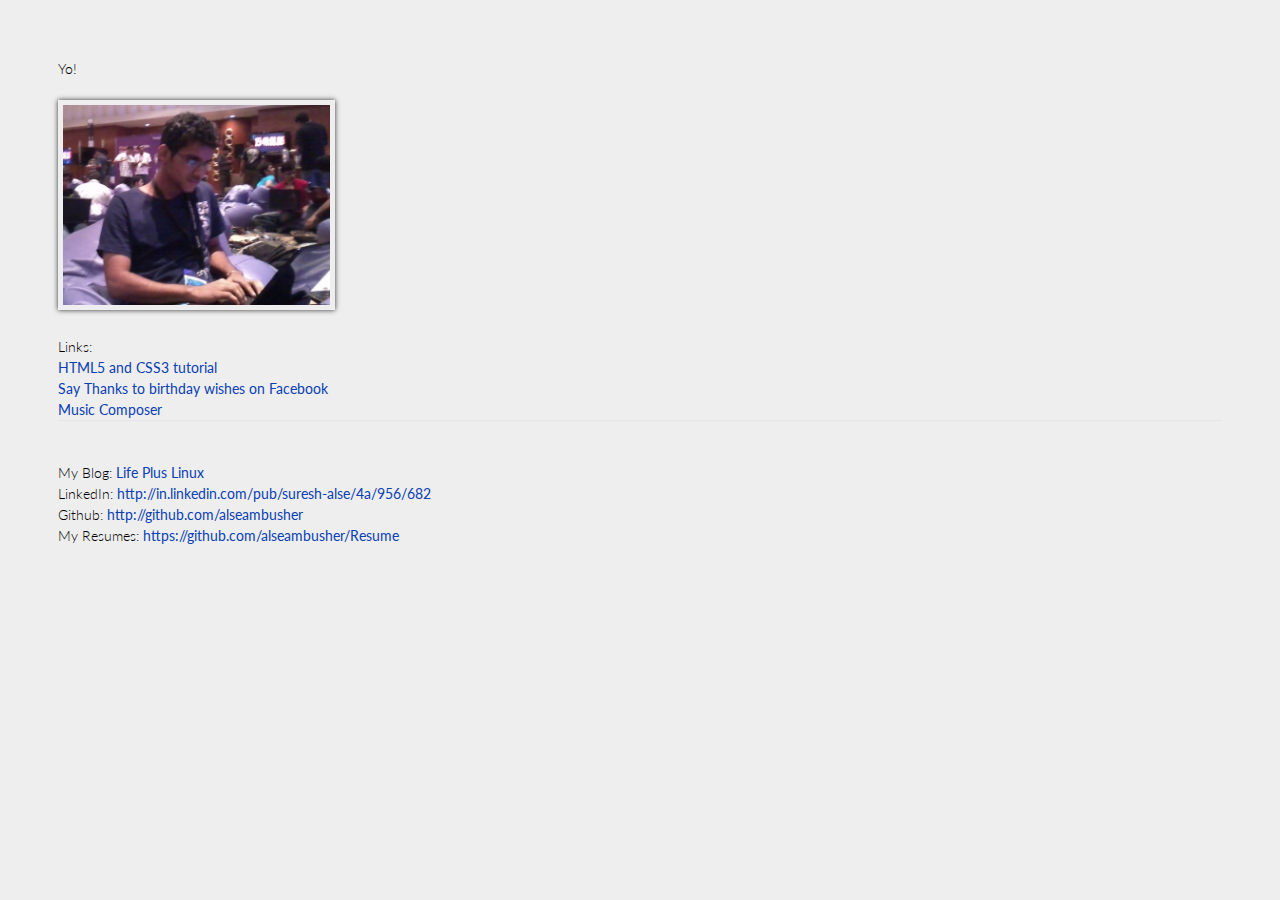
<file: index.htm>
<!doctype html>
<html>
  <head>
    <meta charset="utf-8">
    <meta http-equiv="X-UA-Compatible" content="chrome=1">
    <title>Suresh Alse</title>

    <link rel="stylesheet" href="stylesheets/styles.css">
    <link rel="stylesheet" href="stylesheets/pygment_trac.css">
    <meta name="viewport" content="width=device-width, initial-scale=1, user-scalable=no">
    <!--[if lt IE 9]>
    <script src="//html5shiv.googlecode.com/svn/trunk/html5.js"></script>
    <![endif]-->
  </head>
  <body>

  Yo!<br/><br/>
  <img src="alse.jpg" style="height:200px;width:auto;"/><br/><br/>
  Links:<br />
  <a href="html5-css3-tutorial">HTML5 and CSS3 tutorial</a><br />
  <a href="say-thanks">Say Thanks to birthday wishes on Facebook</a><br />
  <a href="http://suresh-alse.rhcloud.com/composer">Music Composer</a><br /><hr /><br />
  My Blog: <a href="http://lifepluslinux.blogspot.in">Life Plus Linux</a><br />
  LinkedIn: <a href="http://in.linkedin.com/pub/suresh-alse/4a/956/682">http://in.linkedin.com/pub/suresh-alse/4a/956/682</a><br />
  Github: <a href="http://github.com/alseambusher">http://github.com/alseambusher</a><br />
  My Resumes: <a href="https://github.com/alseambusher/Resume">https://github.com/alseambusher/Resume</a><br />
  </body>
</html>
</file>
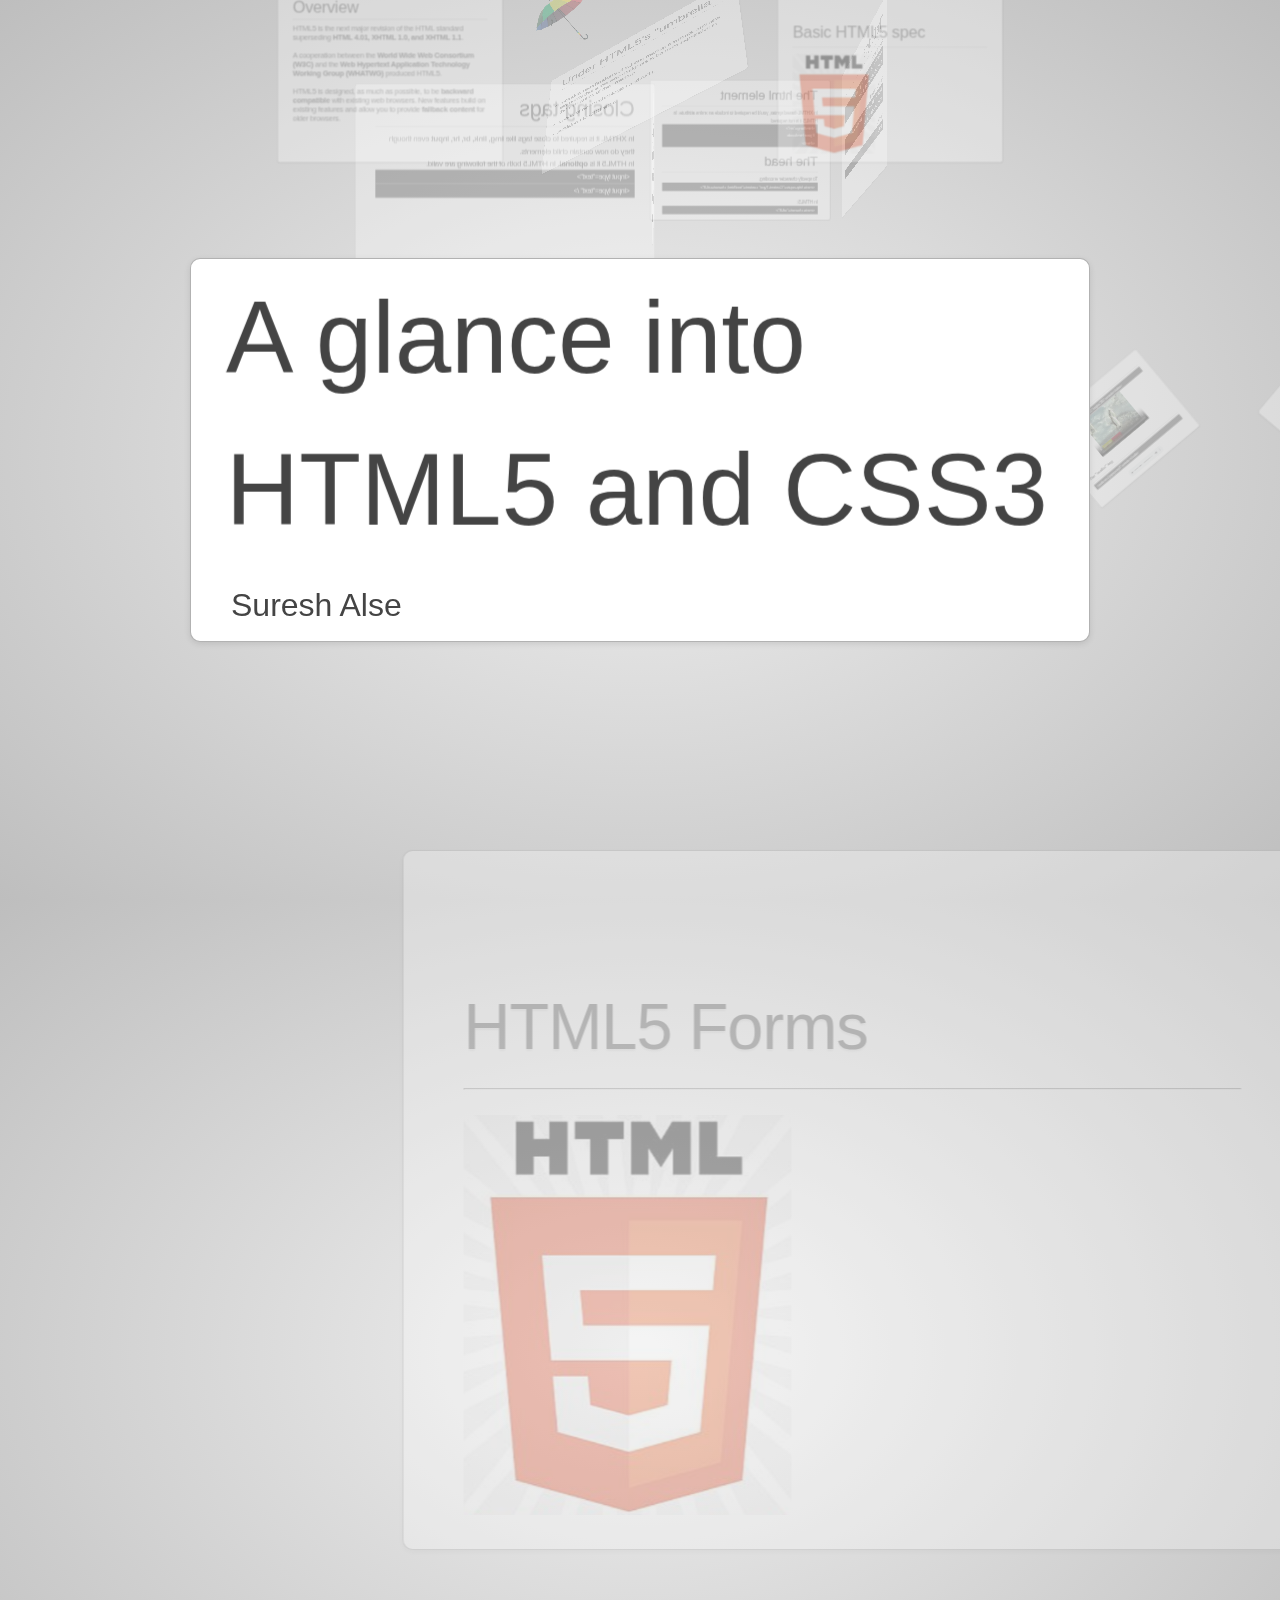
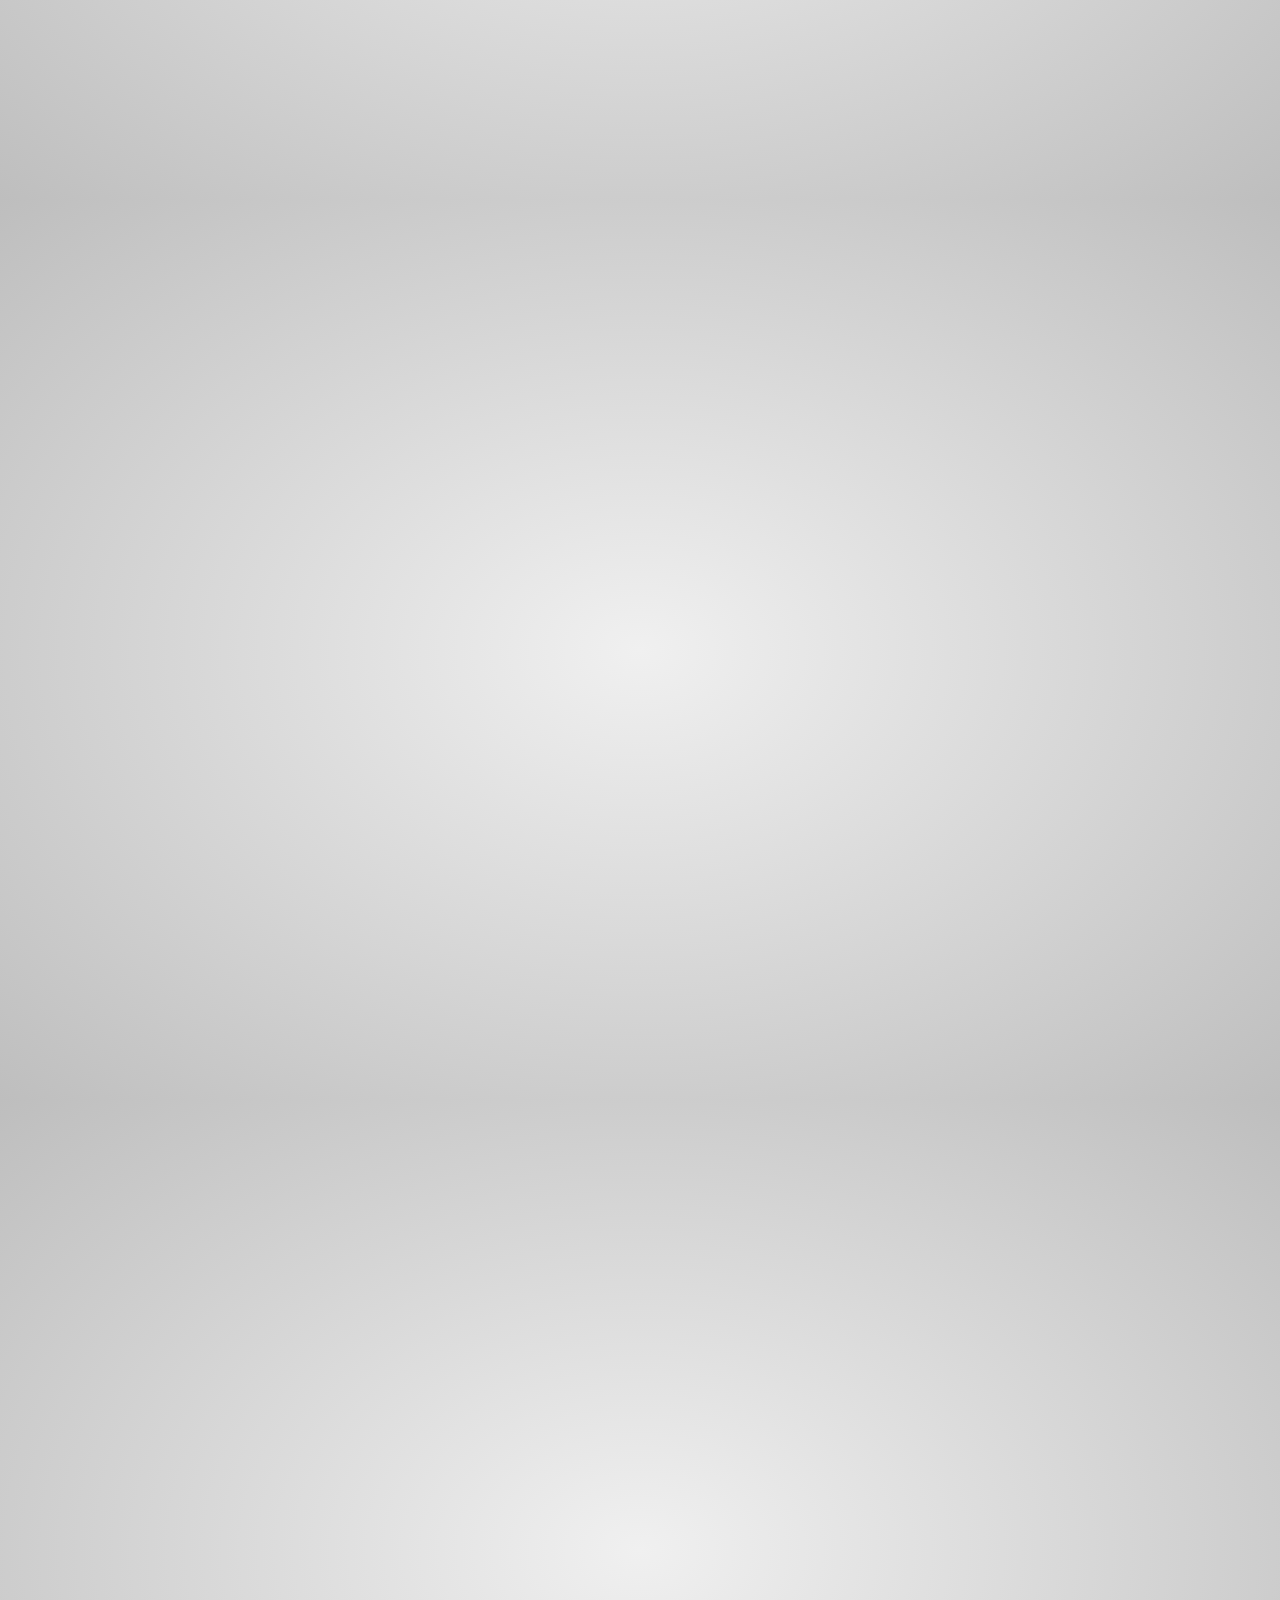
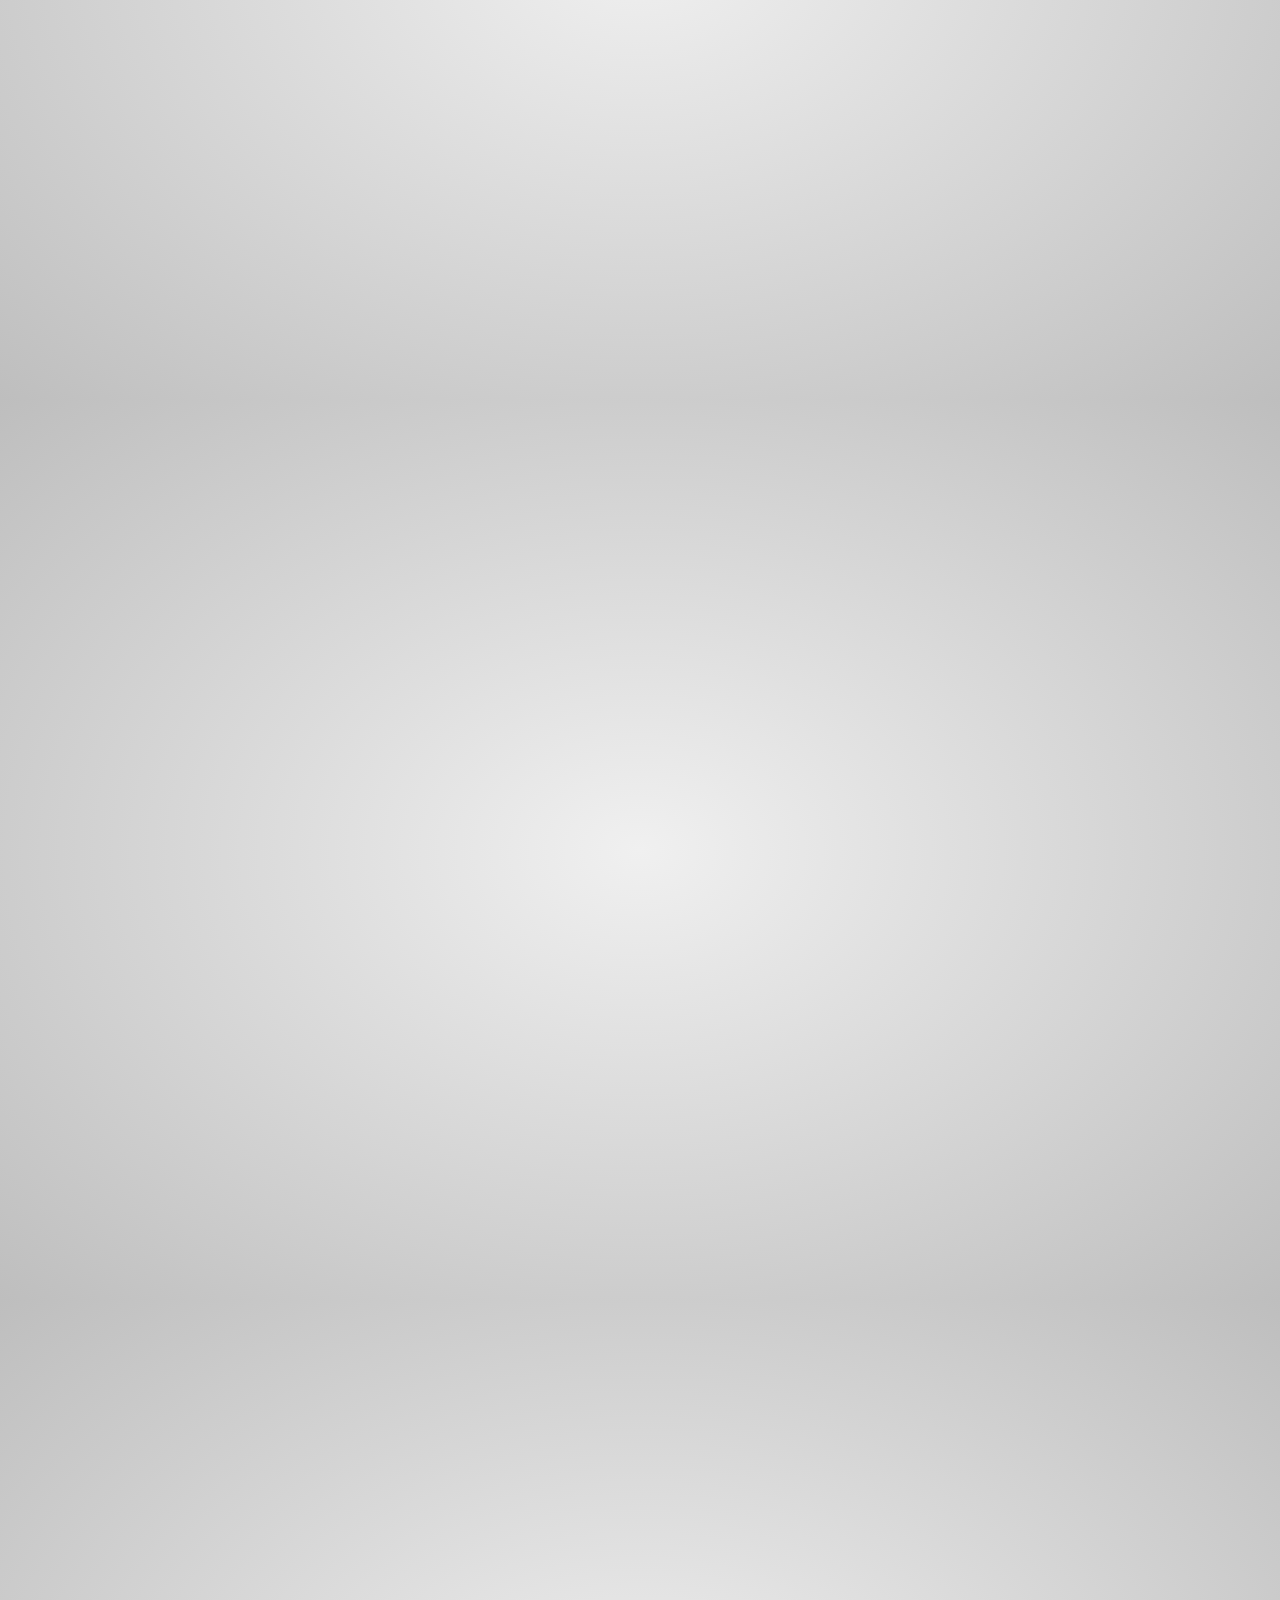
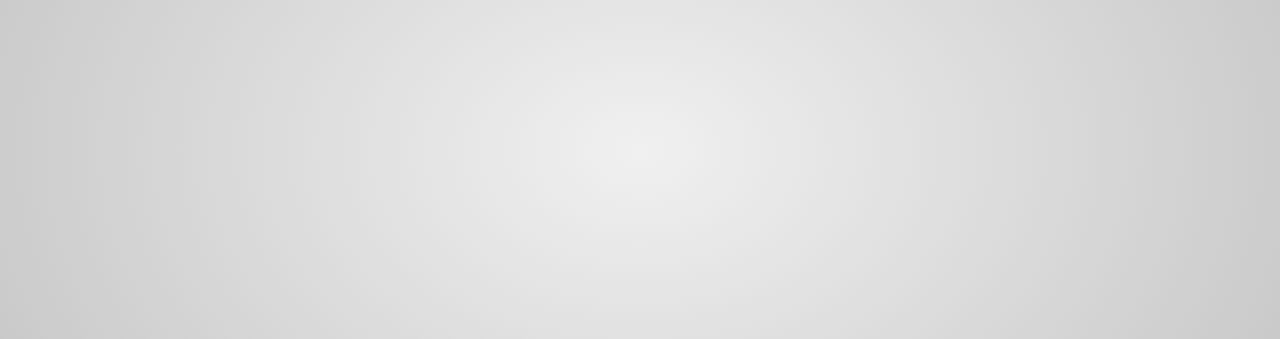
<file: html5-css3-tutorial/index.htm>
<!doctype html>
<html lang="en">
<head>
    <meta charset="utf-8" />
    <meta name="viewport" content="width=1024" />
    <meta name="apple-mobile-web-app-capable" content="yes" />
    <title>A glance into HTML5 and CSS3</title>
    
    <meta name="description" content="" />
    <meta name="author" content="Suresh Alse" />

    <link href="impress.css" rel="stylesheet" />
    
    <link rel="shortcut icon" href="favicon.png" />
    <link rel="apple-touch-icon" href="apple-touch-icon.png" />
</head>
<body class="impress-not-supported">

<div class="fallback-message">
    <p>This presentation cannot be viewed in your browser.</p>
    <p>For the best experience please use the latest <b>Chrome</b>, <b>Safari</b> or <b>Firefox</b> browser.</p>
</div>
<div id="impress">

 
    <div id="title" class="step" data-x="0" data-y="0" data-scale="4">
        <h1>A glance into HTML5 and CSS3</h1>
        <span class="footnote">Suresh Alse</span>
    </div>

    <div class="step slide" data-x="-1000" data-y="-1500">
        <h1>Overview</h1> <hr />
        <p>HTML5 is the next major revision of the HTML standard superseding <b>HTML 4.01, XHTML 1.0, and XHTML 1.1</b>.</p>
        <br />
        <p>A cooperation between the <b>World Wide Web Consortium (W3C)</b> and the <b>Web Hypertext Application Technology Working Group (WHATWG)</b> produced HTML5.</p>
        <br />
        <p>HTML5 is designed, as much as possible, to be <b>backward compatible</b> with existing web browsers. New features build on existing features and allow you to provide <b>fallback content</b> for older browsers.</p>

    </div>

     <div class="step" data-x="-10" data-y="-1700" data-rotate-x="10" data-rotate-y="10">
        <img src="images/umbrella.png" style="height:200px"/>
    </div> 
    <div class="step slide" data-x="0" data-y="-1500" data-rotate-x="40" data-rotate-y="-30">
        <h1>Under HTML5's "umbrella"</h1> <hr /><br /><br />
            <ul>
                <li>Includes <b>redefinitions</b> of existing markup elements, and new elements that allow web designers to be more expressive in the semantics of their markup.<br /><br /></li>
                <li>Loads of new technologies and APIs.<br /><br /></li>
                <li>Additions to CSS spec</li>
              <!--   <video src="video.webm" controls></video> -->
            </ul>
    </div>

    <div class="step slide" data-x="1000" data-y="-1500">
        <q>
            <h1>Basic HTML5 spec</h1><hr />
            <img src="images/html5.png" style="height:400px" />
        </q>
    </div>

    <div class="step slide" data-x="1000" data-y="-1500" data-z="-500" data-rotate-y="90">
        <h1>The Doctype</h1><hr />
        <span>For XHTML1.0 Strict:</span>
        <div class="code">&lt;!DOCTYPE html PUBLIC "-//W3C//DTD XHTML 1.0 Strict//EN" "http://www.w3.org/TR/xhtml1/DTD/xhtml1-strict.dtd"&gt;</div><br />
        <span>For HTML4 Transitional:</span>
        <div class="code">&lt;!DOCTYPE HTML PUBLIC "-//W3C//DTD HTML 4.01 Transitional//EN" "http://www.w3.org/TR/html4/loose.dtd"&gt;</div><br />
        <span>For HTML5</span>
        <div class="code">&lt;!doctype html&gt;</div>
    </div>

    <div class="step slide" data-x="500" data-y="-1500" data-z="-1000" data-rotate-y="180">
        <h1>The html element</h1><hr />
        <span>In XHTML-based syntax, you’d be required to include an xmlns attribute. In HTML5 it is not required</span>
        <div class="code">
            &lt;html lang="en"&gt;<br />
            // your html code<br />
            &lt;/html&gt;
        </div><br />
        <h1>The head</h1><hr />
        <span>To specify character encoding.</span>
        <div class="code">&lt;meta http-equiv="Content-Type" content="text/html; charset=utf-8"&gt;</div><br />
        <span>In HTML5:</span>
        <div class="code">&lt;meta charset="utf-8"&gt;</div>
    </div>

    <div class="step slide" data-x="70" data-y="-1500" data-z="-1500" data-rotate-y="90">
        <h1>The script and link tags</h1><hr />
        <span>In XHTML:</span>
        <div class="code">&lt;script type="text/javascript" src="script.js"&gt; &lt;/script&gt;</div><br />
        <span>In HTML5</span>
        <div class="code">&lt;script src="script.js"&gt; &lt;/script&gt;</div><br />

        <span>In XHTML:</span>
        <div class="code">&lt;link href="impress.css" type="text/css" rel="stylesheet" /&gt;</div><br />
        <span>In HTML5:</span>
        <div class="code">&lt;link href="impress.css" rel="stylesheet" /&gt;</div>
    </div>

    <div class="step slide" data-x="-810" data-y="-1500" data-z="-2000" data-rotate-y="180" data-scale="2">
        <h1>Closing tags</h1><hr />
        <span>In XHTML it is required to close tags like <b>img, link, br, hr, input</b> even though they do now contain child elements. <br />In HTML5 it is <b>optional</b>. In HTML5 both of the following are valid.</span><br />
        <div class="code">&lt;input type="text"&gt;</div>
        <div class="code">&lt;input type="text" /&gt;</div>
    </div>


    <!-- FORMS -->
    <div class="step slide" data-x="850" data-y="3000" data-scale="4">
        <q>
            <h1>HTML5 Forms</h1><hr />
            <img src="images/html5.png" style="height:400px" />
        </q>
    </div>

    <div class="step slide" data-x="4850" data-y="3700" data-rotate="20" data-scale="4">
            <h1>Overview</h1><hr />
            <ul>
                <li>HTML5 web forms have introduced new form elements, input types, attributes, and other features like form validation.</li>
                <li>By eliminating the use of javascript, HTML5 not only makes marking up forms easier on the developer, it’s also better for the user. With client-side validation being handled natively by the browser, there will be greater <b>consistency</b> across different sites, and many pages will load <b>faster</b> without all that redundant JavaScript.</li>

            </ul>
    </div>
    <div class="step slide" data-x="8400" data-y="5750" data-rotate="40" data-scale="4">
        <b>The "placeholder" Attribute</b><hr />
        <span>It allows a short <b>hint</b> to be displayed inside the form element</span><br />
        <div class="code">&lt;input type="text" placeholder="Enter here" &gt;</div>
        <input type="text" placeholder="Enter here">

        <br>

        <b>The "readonly" Attribute</b><hr />
        <div class="code">&lt;input type="text" value="readonly" readonly &gt;</div>
        <input type="text" value="readonly" readonly>

        <br>

        <b>The "multiple" Attribute</b><hr />
        <span>If present, indicates that multiple values can be entered in a form control. Unlike in older HTML, In HTML5, it can be added to email and file input as well</span>
        <div class="code">&lt;input type="file" multiple &gt;</div>
        <input type="file" multiple>
        <input type="file">
    </div>

    <div class="step slide" data-x="11000" data-y="8880" data-rotate="60" data-scale="4">
        <b>The "required" and "pattern" Attributes</b><hr />
        <span>The Boolean "required" attribute tells the browser to only submit the form if the field in question is filled out correctly.</span><br />
        <div class="code">&lt;input type="text" required&gt;</div>
        <form method="post">
           <input type="text" required>
        </form><br />
        <span>With the help of "pattern" attribute it is possible to set some rules on the input. Here is an example which takes in inputs with more than 6 characters. <i>\S refers to “any nonwhitespace character,” and {6,} means “at least six times.”</i> </span><br /><br />
        <div class="code">&lt;input type="text" required pattern="\S{6,}"&gt;</div>
        <form method="post">
            <input type="text" required pattern="\S{6,}" />
        </form><br />
    </div>

    <div class="step slide" data-x="12400" data-y="12700" data-rotate="80" data-scale="4">
        <b>New Form Input Types</b><hr />
        <ul class="small">
            <li><b>search</b>: Not any different from a normal textbox apart from the styling.<br>
                <input style="height:25px;" type="search" /></li>
            <li><b>email</b>: Has builtin validation when "required" attribute is used.
                <form method="post">
                    <input type="email" required>
                </form>
            </li>
            <li><b>url</b>: Similar to email and has builtin validation.</li>
            <li><b>tel</b>: Telephone number. Unlike the url and email types, the tel type doesn’t enforce a particular syntax or pattern.</li>
            <li><b>number</b>: This is a “spinner” box, where you can either enter a number or click on the up or down arrows to select a number.<br />
                <input type="number">
            </li>
            <li><b>range</b>: displays a slider control.
                <div class="code">&lt;input type="range" min="1" max="10"&gt;</div>
                <input type="range" min="1" max="10">
        </ul>
    </div>
    <div class="step slide" data-x="12400" data-y="16740" data-rotate="100" data-scale="4">
        <b>New Form Input Types</b><hr />
        <ul class="small">
            <li><b>color</b>: provides the user with a color picker.
                <div class="code">&lt;input type="color" value="#eeeeee"&gt;</div>
                <input type="color" value="#eeeeee">
            </li>
            <li><b>date</b>: Provides the user with a calendar.
                <div class="code">&lt;input type="date" min="1990-03-17" max="2014-05-17" value="1992-05-22"&gt;</div>
                <input type="date" min="1990-03-17" max="2014-05-17" value="1992-05-22">
            </li>
        </ul>
    </div>

    <!-- new tags -->
    <div class="step slide" data-x="6700" data-y="-300" data-scale="6">
         <q>
            <h1>New Tags</h1><hr />
            <img src="images/html5.png" style="height:400px" />
        </q>
    </div>

    <div class="step slide" data-x="6700" data-y="-300" data-z="-5000" data-rotate="40" data-scale="2">
            <b>Video and Audio</b><hr />
            <ul class="small">
                <li>By far the most popular way to embed video and audio on web pages is by means of Adobe’s Flash Player plugin. The <b>Flash Player plugin</b> was originally developed by Macromedia and is now maintained by Adobe as a result of their 2005 buy-out of the company. </li>
                <li>Before HTML5, there was no standard way to embed video into web pages. A plugin like Adobe’s Flash Player is controlled solely by Adobe, and is not open to community development.</li>
                <li>With HTML5, there’s no need for the user to <b>download third-party software</b> to view your content, and the video or audio player is easily accessible via scripting.</li>

            </ul>
            <span></span>
        </q>
    </div>
    <div class="step slide" data-x="6700" data-y="-300" data-z="-10000" data-rotate="-40" data-scale="2">
        <b>The "video" tag</b><hr />
        <div class="code">&lt;video src="video.webm" width="475" height="280" controls&gt;&lt;/video&gt;</div>
        <center><video src="video.webm" width="425" height="280" controls></video></center><br>
        <b>The "audio" tag</b><hr />
        <div class="code">&lt;audio src="popeye.mp3" controls&gt;&lt;/audio&gt;</div><br>
        <center><audio src="popeye.mp3" controls></audio></center>
    </div>

    <div class="step slide" data-x="6700" data-y="-300" data-z="-15000" data-rotate="40" data-scale="2">
        <b>The figure and figcaption Elements</b><hr />
        <div class="code"> &lt;figure&gt;<br>
            &lt;img src="umbrella.png"&gt;<br>
            &lt;figcaption&gt;A Beautiful umbrella&lt;/figcaption&gt;<br>
            &lt;/figure&gt;
        </div><br>
        <figure style="text-align:center">
            <img src="images/umbrella.png" style="width:200px">
            <figcaption style="font-size:0.5em">A Beautiful umbrella</figcaption>
        </figure><br>
        <b>"mark" tag</b><hr />
            <span>&lt;mark&gt; is used to <mark>highlight</mark> text.</span>
    </div>
    <div class="step slide" data-x="6700" data-y="-300" data-z="-20000" data-rotate="-40" data-scale="2">
        <h1>What else?</h1><hr>
        <ul>
            <li>Custom attributes and tags</li>
            <li>Geolocation</li>
            <li>Offline Web Apps using App cache</li>
            <li>Web SQL and IndexedDB</li>
            <li>Web workers: Running large scripts in the background</li>
            <li>Web Sockets</li>
        </ul>
    </div>
    <div class="step slide" data-x="8000" data-y="-1500" data-rotate-y="40">
        <q>
            <h1 style="font-size:5em;">CSS3</h1><br><hr>
        </q>
    </div>

    <div class="step slide" data-x="9000" data-y="-1500" data-rotate-y="40">
        <b>"border-radius" property</b><hr/>
        <span>It is possible to make the borders round in CSS3</span>

        <div style="width:500px;padding:10px;border-radius:25px;background:#eee;">
            -moz-border-radius: 25px;<br>
            border-radius: 25px;
        </div><br>

        <div style="width:350px;height:150px;padding:20px;border-radius:50%;background:blue;color:#fff;padding-top:200px">
            -moz-border-radius: 50%;<br>
            border-radius: 50%;
        </div>
    </div>

    <div class="step slide" data-x="10000" data-y="-1500" data-rotate-y="40">
        <b>Drop Shadow and text shadow</b><hr>
        <span>This property can be used to give shadows to objects.</span>
        <div class="code">box-shadow: [horizontal-offset] [vertical-offset] [blur-distance] [spread-distance] [color];</div><br>

        <div style="box-shadow: 2px 5px 0 0 #333;width:200px;height:100px;background:#eee;padding:5px;display:inline">
            <span> 2px 5px 0px 0px</span>
        </div><br><br>
        <div style="box-shadow: 2px 5px 5px 0 #333;width:200px;height:100px;background:#eee;padding:5px;display:inline">
            <span> 2px 5px 5px 0px</span>
        </div><br><br>
        <div style="box-shadow: 2px 5px 5px 3px #333;width:200px;height:100px;background:#eee;padding:5px;display:inline">
            <span> 2px 5px 5px 3px</span>
        </div><br><br>

        <div class="code">text-shadow: [horizontal-offset] [vertical-offset] [blur-distance] [color];</div><br>
        <div style="text-shadow:3px 3px 1px #eee;"> 3px 3px 1px</div>
    </div>

    <div class="step slide" data-x="11000" data-y="-1500" data-rotate-y="40">
        <b>Linear Gradient</b><hr>
        <span>Linear gradients are those where colors transition across a straight line: from top to bottom, left to right, or along any arbitrary axis.</span>
        <div class="code">
            background-image: linear-gradient( ... );
        </div><br>
        <span>Inside those parentheses, you specify the direction of the gradient, and then provide some color stops.</span>
        For example:
        <div class="code">background-image: linear-gradient(270deg, #FFF 0%, #000 100%);</div><br>
        <span>The following have gradient with axes 0deg, 90deg, 180deg, 270deg respectively.</span><br>
        <div style="height:200px;width:150px;background-image: linear-gradient(0deg, #FFF 0%, #000 100%);display:inline-block"></div>
        <div style="height:200px;width:150px;background-image: linear-gradient(90deg, #FFF 0%, #000 100%);display:inline-block"></div>
        <div style="height:200px;width:150px;background-image: linear-gradient(180deg, #FFF 0%, #000 100%);display:inline-block"></div>
        <div style="height:200px;width:150px;background-image: linear-gradient(270deg, #FFF 0%, #000 100%);display:inline-block"></div>
    </div>

    <div class="step slide" data-x="12000" data-y="-1500" data-rotate-y="40">
        <b>Radial Gradient</b><hr>
        <div class="code">
            background-image: radial-gradient(center, #FFF, #000);<br>
            background-image: radial-gradient(30px 30px, #FFF, #000);<br>
        </div><br>
        <center>
            <div style="height:200px;width:200px;background-image: -webkit-radial-gradient(center, #FFF, #000);display:inline-block"></div>
            <div style="height:200px;width:200px;background-image: -webkit-radial-gradient(30px 30px, #FFF, #000);display:inline-block"></div>
        </center>
    </div>

    <div class="step slide" data-x="13000" data-y="-1500" data-rotate-y="40">
        <b>Translation</b><br>
        <span>Translation functions allow you to move elements left, right, up, or down</span>
        <div class="code">
            -webkit-transform: translate(45px,-45px);<br>
            -moz-transform: translate(45px,-45px);<br>
            -ms-transform: translate(45px,-45px);<br>
            -o-transform: translate(45px,-45px);<br>
            transform: translate(45px,-45px);
        </div><br>
        <div class="translator">Hover here</div><br>

        <b>Scale</b><hr>
        <span>The scale(x,y) function scales an element by the defined factors horizontally and vertically, respectively.</span>
        <div class="code">transform: scale(1.5,0.25);</div>    
        <div class="scaler">Hover here</div>
    </div>
    <div class="step slide" data-x="14000" data-y="-1500" data-rotate-y="40">
        <b>Rotation</b><hr>
        <span>The rotate() function rotates an element around the point of origin (as with scale,
by default this is the element’s center) <b>clockwise</b>, by a specified angle value.</span>
        <div class="code">transform: rotate(10deg)</div><br>
        <b>Combining transformations</b><hr>
        <span>It is possible to combine transformations by listing them after the other</span>
        <div class="code">transform: rotate(10deg) translateX(100px) scale(1.5);</div>
        <div class="combine">Hover here</div>
    </div>

    <div class="step slide" data-x="15000" data-y="-1500" data-rotate-y="40">
        <b>Skew</b><hr>
        <span>The skew(x,y) function specifies a skew along the X and Y axes.</span>
        <div class="code">transform: skew(15deg, 4deg);</div><br>
        <div class="skew">Skewed Text</div><br>
        <b>transition-duration</b><hr>
        <span>The transition-duration property sets how long the transition will take. You can specify this either in seconds (s) or milliseconds (ms). </span>
        <div class="code">transition-duration: 0.2s;</div><br>
        <b>transition-delay</b><hr>
        <span>It introduces a delay before the animation begins. Normally, a transition begins immediately, so the default is 0.</span>
        <div class="code">transition-delay: 250ms;</div>
    </div>

    <div class="step slide" data-x="16000" data-y="-1500" data-rotate-y="40">
        <b>What else?</b><hr>
        <ul>
            <li>Relational Selectors</li>
            <li>Structural pseudo classes</li>
            <li>Embedding Web fonts</li>
            <li>Keyframes</li>
            <li>Canvas, SVG</li>
            <li>Drag and Drop</li>
        </ul>
    </div>
    <div class="step slide" data-x="17000" data-y="-1500" data-rotate-y="-40">
        <h1>Thank You</h1><br>
        <span>http://alseambusher.github.com/html5-css3-tutorial/</span>
    </div>
    <div id="overview" class="step" data-x="3000" data-y="1500" data-scale="10">
    </div>

</div>

<div class="hint">
    <p>Use a spacebar or arrow keys to navigate</p>
</div>
<script>
if ("ontouchstart" in document.documentElement) { 
    document.querySelector(".hint").innerHTML = "<p>Tap on the left or right to navigate</p>";
}
</script>

<script src="impress.js"></script>
<script>impress().init();</script>

</body>
</html>
</file>
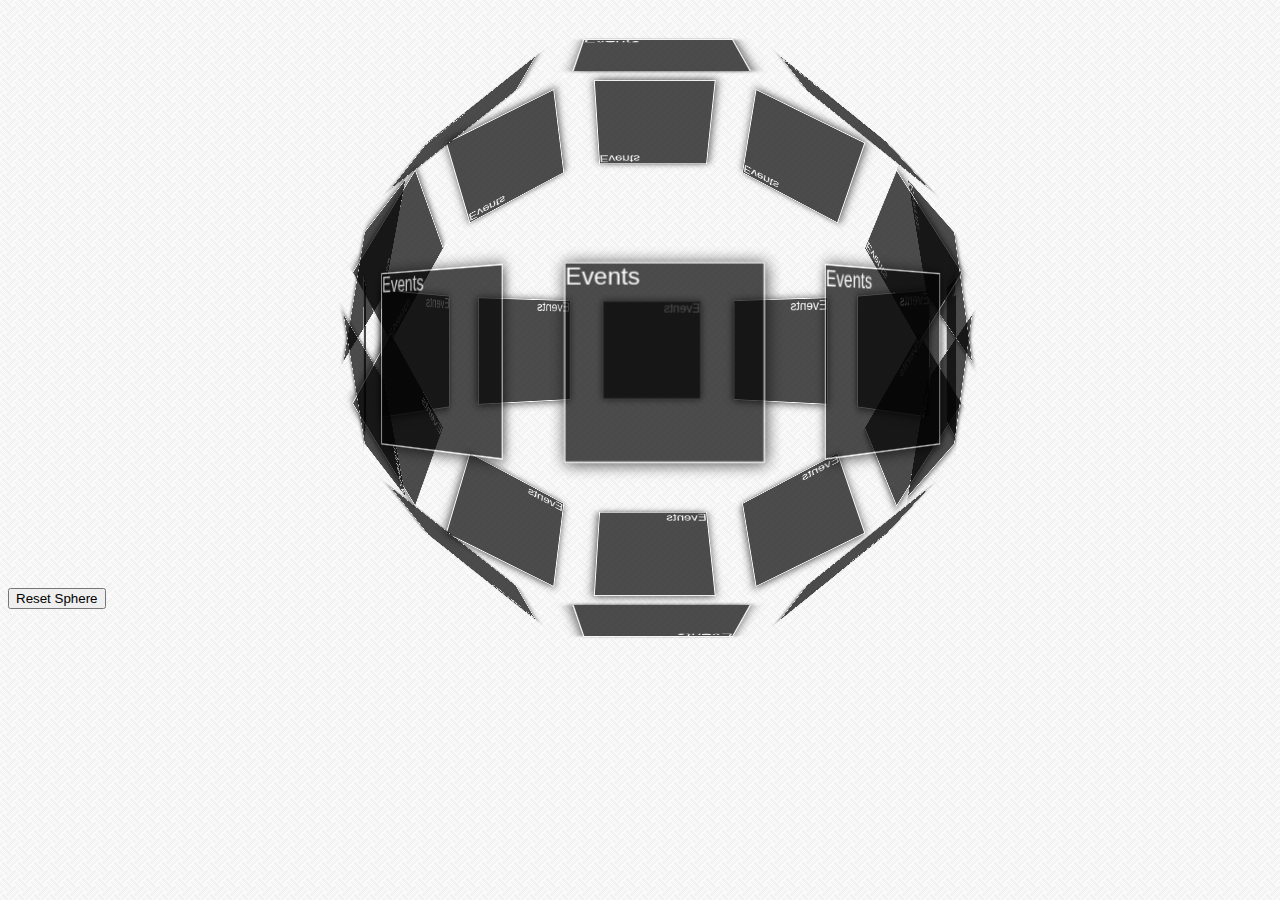
<file: test/index.htm>
<!doctype html>
<html>
<head>
<title>Sphere test</title>
<script src="jquery.min.js"></script>
<script src="sphere.js"></script>
<link rel="stylesheet" href="sphere.css" />
<style>
body{
	font-family:Ubuntu,arial;
	padding-top:80px;
	background:#eee;
	background: url(straws.png) repeat;
}
</style>
</head>
<body>
<div id="sphere" class="square">
	<div class="container">
	</div>
</div>
<button id="reset_button">Reset Sphere</button>
</body>
</html>
</file>
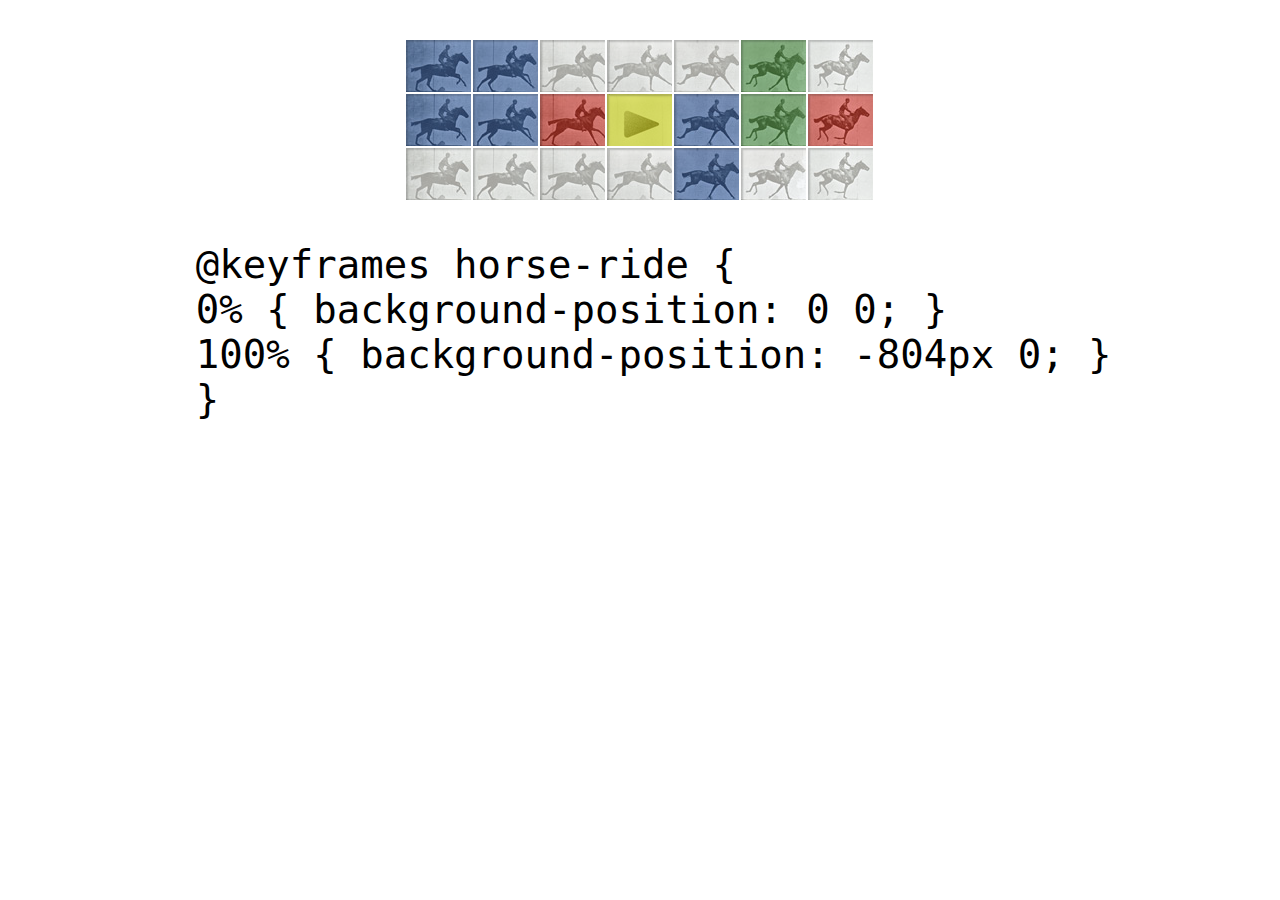
<file: html5-css3-tutorial/temp.htm>
<!doctype html>
<html lang="en">
<head>
<link rel="stylesheet" type="text/css" href="horse.css">
</head>
<body>
	<div class="doodle">
	
	<input type="checkbox" id="play" name="play"/>
	<label for="play">
		<img src="images/play.jpg" alt="Play" />
	</label>
	
	<div class="animate">
		
		<div class="g"></div>
		<div class="g"></div>
		<div></div>
		<div></div>
		<div></div>
		<div class="l"></div>
		<div></div>
		
		<div class="g"></div>
		<div class="g"></div>
		<div class="o"></div>
		<div class="o play"></div>
		<div class="g"></div>
		<div class="l"></div>
		<div class="e"></div>
		
		<div></div>
		<div></div>
		<div></div>
		<div></div>
		<div class="g"></div>
		<div></div>
		<div></div>
		
	</div>
	
</div>
<pre style="font-size:3em;">
	@keyframes horse-ride {
	0% { background-position: 0 0; }
	100% { background-position: -804px 0; }
	}
</pre>
</body>
</html>
</file>
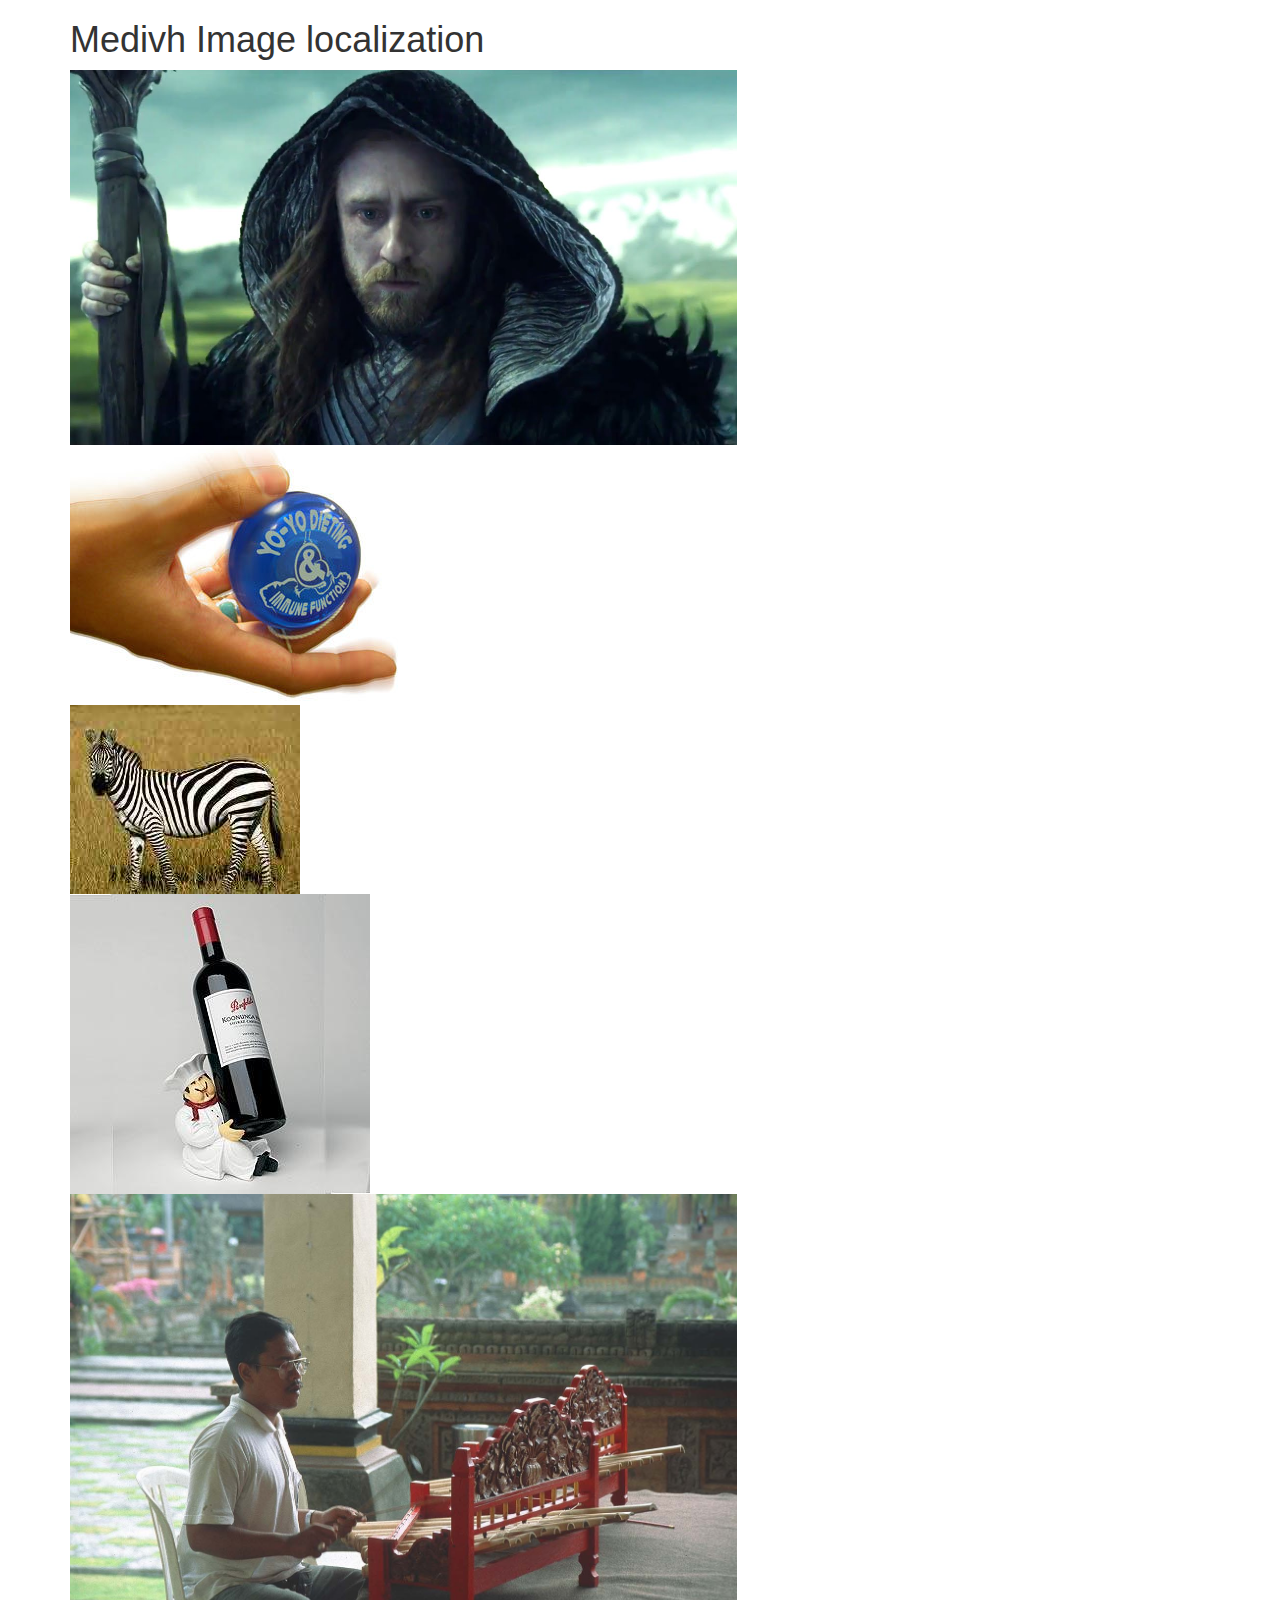
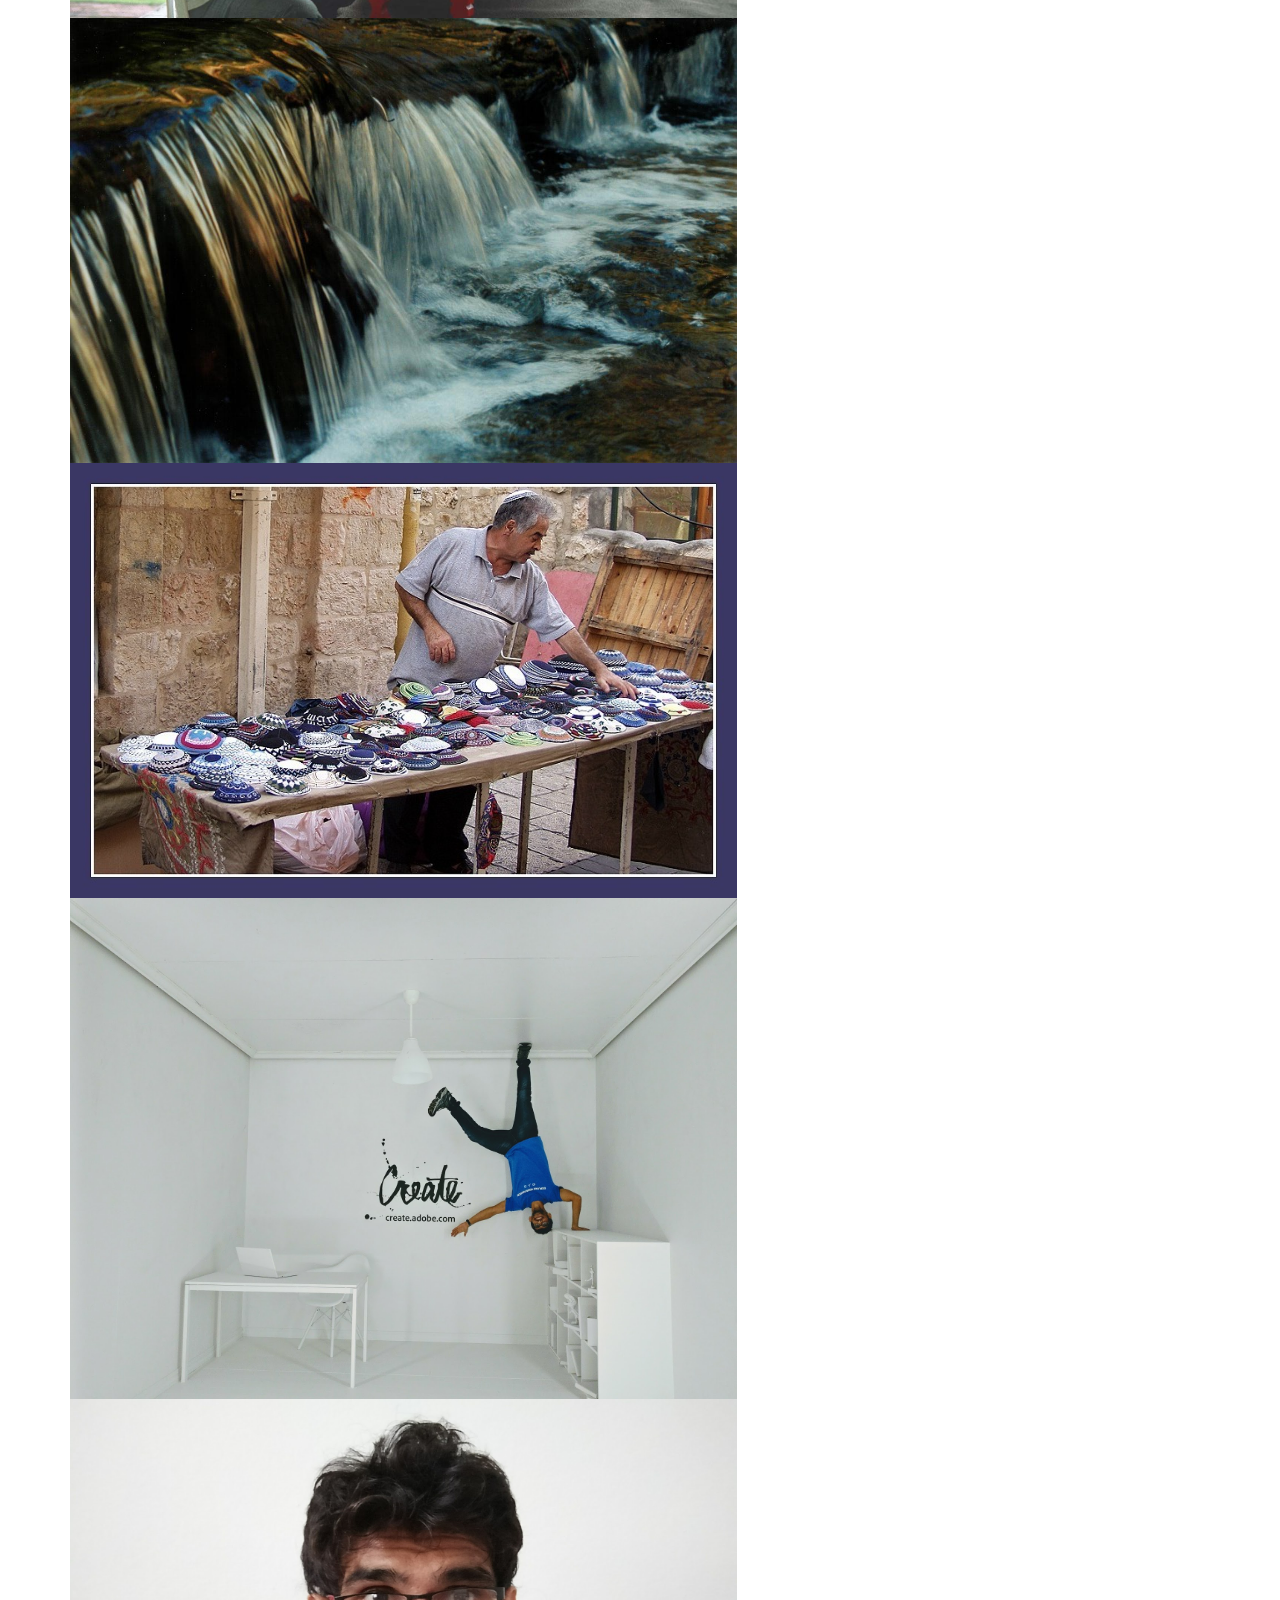
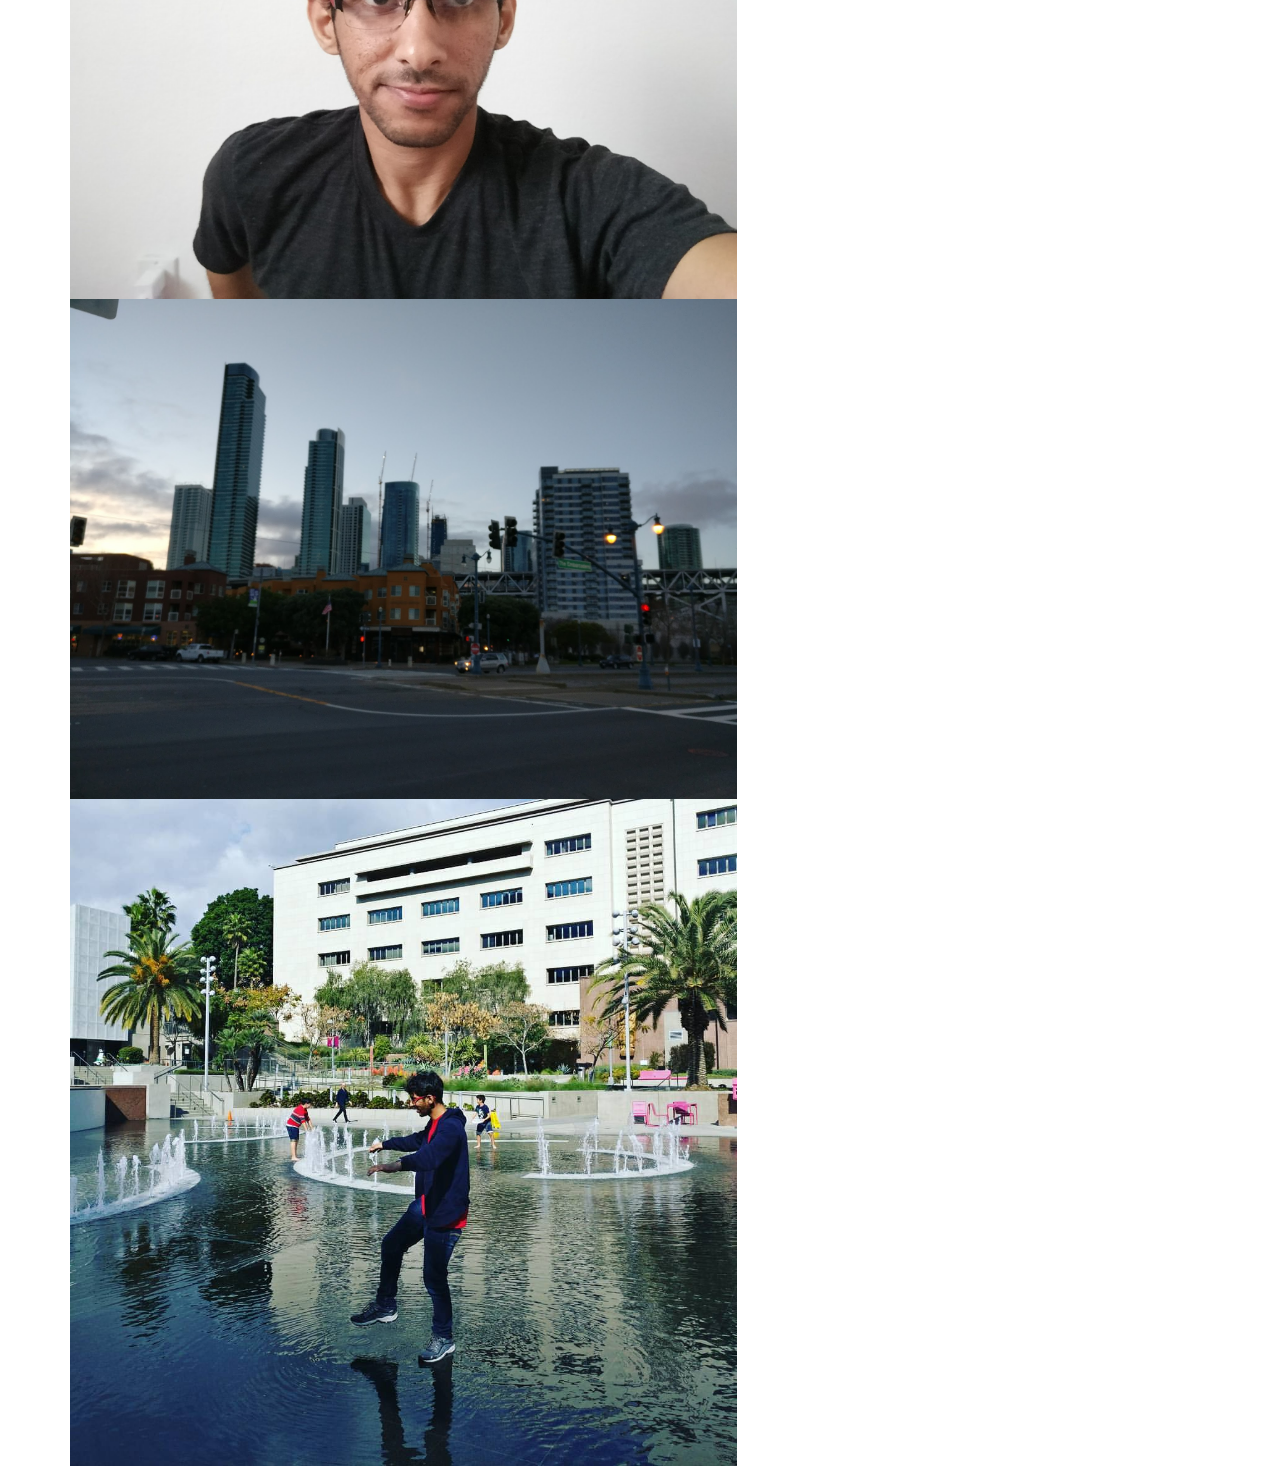
<file: Medivh/demo.htm>
<!doctype html>
<head>
  <link rel="stylesheet" href="../css/bootstrap.min.css" />
  <link rel="stylesheet" href="../css/bootstrap-theme.min.css" />
  <style>
  img {
    max-width: 667px;
  }
  </style>
</head>
<body>
  <div class="container">
    <h1>Medivh Image localization</h1>
    <img src="img/0.jpg" /><br />
    <img src="img/1.jpg" /><br />
    <img src="img/2.jpg" /><br />
    <img src="img/3.jpg" /><br />
    <img src="img/4.jpg" /><br />
    <img src="img/5.jpg" /><br />
    <img src="img/6.jpg" /><br />
    <img src="img/7.jpg" /><br />
    <img src="img/8.jpg" /><br />
    <img src="img/9.jpg" /><br />
    <img src="img/10.jpg" /><br />
  </div>
</body>
</html>
</file>
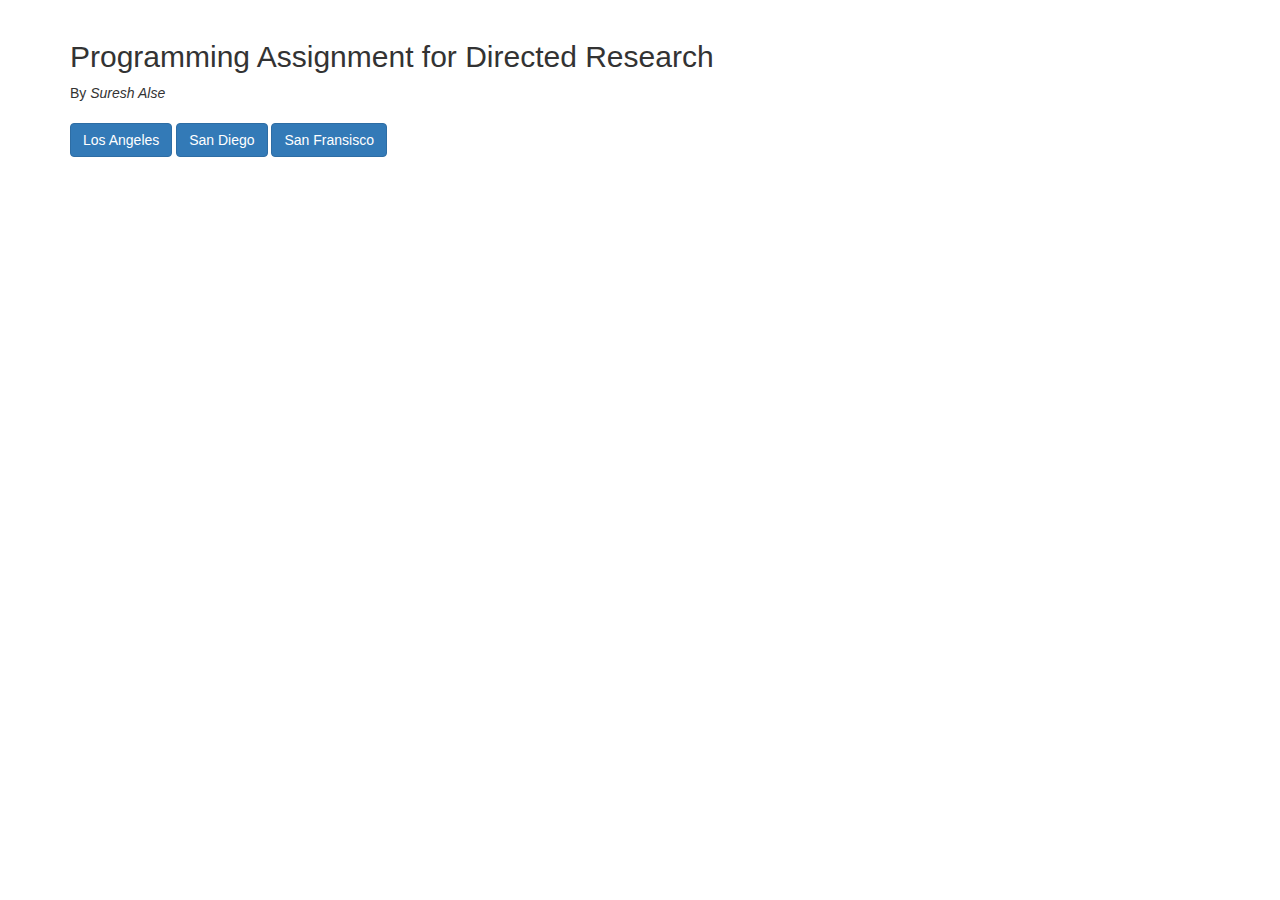
<file: usc/assignment.htm>
<!doctype html>
<head>
	<title>Los Angeles</title>
	<link rel="stylesheet" href="https://maxcdn.bootstrapcdn.com/bootstrap/3.3.5/css/bootstrap.min.css">
	<script src="http://code.jquery.com/jquery-1.11.3.min.js"></script>
	<script src="https://maxcdn.bootstrapcdn.com/bootstrap/3.3.5/js/bootstrap.min.js"></script>
	<script>
		jQuery.support.cors = true;
		window.onload = function(){
			$("#result").fadeOut(0);
			$("#loading").fadeOut(0);
		}
		function getResults(city){
			$("#result").fadeOut(0);
			$("#loading").fadeIn();
			var url = "http://dbpedia.org/sparql?default-graph-uri=http://dbpedia.org&query="
			var url = url + encodeURIComponent([ 	
					"PREFIX dbo: <http://dbpedia.org/ontology/>",
					"PREFIX dbpedia: <http://dbpedia.org/resource/>",
					"select * where",
					"{dbpedia:"+city+" dbo:populationTotal ?populationTotal .",
					"dbpedia:"+city+" dbo:areaTotal ?areaTotal .",
					"dbpedia:"+city+" dbo:populationDensity ?populationDensity}"
				].join("")) + "&format=application/json";

			$.ajax({
				// Doing this as per problem statement. However we should use dbpedia sparql to make this faster
    				url: url,
    				dataType: "jsonp",
    				success: function( response ) {
					$("#loading").fadeOut(0);
					var populationTotal = response["results"]["bindings"][0]["populationTotal"]["value"];
					var populationDensity = response["results"]["bindings"][0]["populationDensity"]["value"];
					var areaTotal = Number(response["results"]["bindings"][0]["areaTotal"]["value"]);

					// choosing arbitary numbers to calculate percentage for visualization
					$("#populationTotal").css("width",(parseInt(populationTotal) * 100 / 5000000) + "%");
					$("#populationTotal").html(populationTotal);
					$("#populationDensity").css("width",(parseInt(populationDensity) * 100 / 7000) + "%");
					$("#populationDensity").html(populationDensity);
					$("#areaTotal").css("width",(parseInt(areaTotal) * 100 / 2000000000) + "%");
					$("#areaTotal").html(areaTotal);
					$("#result").fadeIn();
    				}
			});
		}
	</script>
	<style>
		.progress {
			min-width: 300px !important;
		}
	</style>
</head>
<body>
<div class="container" style="padding-top:20px">
	<h2>Programming Assignment for Directed Research</h2>
	By <i>Suresh Alse</i><br/><br/>
	<a class="btn btn-primary" onclick="getResults('Los_Angeles')">Los Angeles</a>
	<a class="btn btn-primary" onclick="getResults('San_Diego')">San Diego</a>
	<a class="btn btn-primary" onclick="getResults('San_Francisco')">San Fransisco</a>
	<br />
	<br />
	<div >
		<div class="progress" id="loading">
  			<div class="progress-bar progress-bar-striped active" role="progressbar" aria-valuenow="100" aria-valuemin="0" aria-valuemax="100" style="width: 100%">
    				Loading....
  			</div>
		</div>

		<table class="table" id="result">
			<tr>
				<td>Total Population</td>
				<td>
					<div class="progress">
  						<div class="progress-bar progress-bar-striped progress-bar-info" role="progressbar" aria-valuenow="100" aria-valuemin="0" aria-valuemax="100" style="width: 100%" id="populationTotal">
    							0
  						</div>
					</div>
				</td>
			</tr>
			<tr>
				<td>Population Density</td>
				<td>
					<div class="progress">
  						<div class="progress-bar progress-bar-striped progress-bar-danger" role="progressbar" aria-valuenow="100" aria-valuemin="0" aria-valuemax="100" style="width: 100%" id="populationDensity">
    							0
  						</div>
					</div>
				</td>
			</tr>
			<tr>
				<td>Total Area</td>
				<td>
					<div class="progress">
  						<div class="progress-bar progress-bar-striped progress-bar-success" role="progressbar" aria-valuenow="100" aria-valuemin="0" aria-valuemax="100" style="width: 100%" id="areaTotal">
    							0
  						</div>
					</div>
				</td>
			</tr>
		</table>
	</div>
</div>
</body>
</html>
</file>
<file: stylesheets/styles.css>
@import url(https://fonts.googleapis.com/css?family=Lato:300italic,700italic,300,700);

body {
  padding:50px;
  font:14px/1.5 Lato, "Helvetica Neue", Helvetica, Arial, sans-serif;
  background-color: #eee;
  font-weight:300;
}

h1, h2, h3, h4, h5, h6 {
  color:#222;
  margin:0 0 20px;
}

p, ul, ol, table, pre, dl {
  margin:0 0 20px;
}

h1, h2, h3 {
  line-height:1.1;
}

h1 {
  font-size:28px;
}

h2 {
  color:#393939;
}

h3, h4, h5, h6 {
  color:#494949;
}

a {
  color:#0940B4;
  font-weight:400;
  text-decoration:none;
}

a small {
  font-size:11px;
  color:#777;
  margin-top:-0.6em;
  display:block;
}

.wrapper {
  width:860px;
  margin:0 auto;
}

blockquote {
  border-left:1px solid #e5e5e5;
  margin:0;
  padding:0 0 0 20px;
  font-style:italic;
}

code, pre {
  font-family:Monaco, Bitstream Vera Sans Mono, Lucida Console, Terminal;
  color:#333;
  font-size:12px;
}

pre {
  padding:8px 15px;
  background: #f8f8f8;  
  border-radius:5px;
  border:1px solid #e5e5e5;
  overflow-x: auto;
}

table {
  width:100%;
  border-collapse:collapse;
}

th, td {
  text-align:left;
  padding:5px 10px;
  border-bottom:1px solid #e5e5e5;
}

dt {
  color:#444;
  font-weight:700;
}

th {
  color:#444;
}

img {
  max-width:100%;
  padding:5px;
    -webkit-box-shadow: 0px 0px 5px rgba(0,0,0,.8);
   -moz-box-shadow: 0px 0px 5px rgba(0,0,0,.8);
   box-shadow: 0px 0px 5px rgba(0,0,0,.8);
}

header {
  width:270px;
  float:left;
  position:fixed;
}

header ul {
  list-style:none;
  height:40px;
  
  padding:0;
  
  background: #eee;
  background: -moz-linear-gradient(top, #f8f8f8 0%, #dddddd 100%);
  background: -webkit-gradient(linear, left top, left bottom, color-stop(0%,#f8f8f8), color-stop(100%,#dddddd));
  background: -webkit-linear-gradient(top, #f8f8f8 0%,#dddddd 100%);
  background: -o-linear-gradient(top, #f8f8f8 0%,#dddddd 100%);
  background: -ms-linear-gradient(top, #f8f8f8 0%,#dddddd 100%);
  background: linear-gradient(top, #f8f8f8 0%,#dddddd 100%);
  
  border-radius:5px;
  border:1px solid #d2d2d2;
  box-shadow:inset #fff 0 1px 0, inset rgba(0,0,0,0.03) 0 -1px 0;
  width:270px;
}

header li {
  width:89px;
  float:left;
  border-right:1px solid #d2d2d2;
  height:40px;
}

header ul a {
  line-height:1;
  font-size:11px;
  color:#999;
  display:block;
  text-align:center;
  padding-top:6px;
  height:40px;
}

strong {
  color:#222;
  font-weight:700;
}

header ul li + li {
  width:88px;
  border-left:1px solid #fff;
}

header ul li + li + li {
  border-right:none;
  width:89px;
}

header ul a strong {
  font-size:14px;
  display:block;
  color:#222;
}

section {
  width:500px;
  float:right;
  padding-bottom:50px;
}

small {
  font-size:11px;
}

hr {
  border:0;
  background:#e5e5e5;
  height:1px;
  margin:0 0 20px;
}

footer {
  width:270px;
  float:left;
  position:fixed;
  bottom:50px;
}

@media print, screen and (max-width: 960px) {
  
  div.wrapper {
    width:auto;
    margin:0;
  }
  
  header, section, footer {
    float:none;
    position:static;
    width:auto;
  }
  
  header {
    padding-right:320px;
  }
  
  section {
    border:1px solid #e5e5e5;
    border-width:1px 0;
    padding:20px 0;
    margin:0 0 20px;
  }
  
  header a small {
    display:inline;
  }
  
  header ul {
    position:absolute;
    right:50px;
    top:52px;
  }
}

@media print, screen and (max-width: 720px) {
  body {
    word-wrap:break-word;
  }
  
  header {
    padding:0;
  }
  
  header ul, header p.view {
    position:static;
  }
  
  pre, code {
    word-wrap:normal;
  }
}

@media print, screen and (max-width: 480px) {
  body {
    padding:15px;
  }
  
  header ul {
    display:none;
  }
}

@media print {
  body {
    padding:0.4in;
    font-size:12pt;
    color:#444;
  }
}
</file>
<file: stylesheets/pygment_trac.css>
.highlight  { background: #ffffff; }
.highlight .c { color: #999988; font-style: italic } /* Comment */
.highlight .err { color: #a61717; background-color: #e3d2d2 } /* Error */
.highlight .k { font-weight: bold } /* Keyword */
.highlight .o { font-weight: bold } /* Operator */
.highlight .cm { color: #999988; font-style: italic } /* Comment.Multiline */
.highlight .cp { color: #999999; font-weight: bold } /* Comment.Preproc */
.highlight .c1 { color: #999988; font-style: italic } /* Comment.Single */
.highlight .cs { color: #999999; font-weight: bold; font-style: italic } /* Comment.Special */
.highlight .gd { color: #000000; background-color: #ffdddd } /* Generic.Deleted */
.highlight .gd .x { color: #000000; background-color: #ffaaaa } /* Generic.Deleted.Specific */
.highlight .ge { font-style: italic } /* Generic.Emph */
.highlight .gr { color: #aa0000 } /* Generic.Error */
.highlight .gh { color: #999999 } /* Generic.Heading */
.highlight .gi { color: #000000; background-color: #ddffdd } /* Generic.Inserted */
.highlight .gi .x { color: #000000; background-color: #aaffaa } /* Generic.Inserted.Specific */
.highlight .go { color: #888888 } /* Generic.Output */
.highlight .gp { color: #555555 } /* Generic.Prompt */
.highlight .gs { font-weight: bold } /* Generic.Strong */
.highlight .gu { color: #800080; font-weight: bold; } /* Generic.Subheading */
.highlight .gt { color: #aa0000 } /* Generic.Traceback */
.highlight .kc { font-weight: bold } /* Keyword.Constant */
.highlight .kd { font-weight: bold } /* Keyword.Declaration */
.highlight .kn { font-weight: bold } /* Keyword.Namespace */
.highlight .kp { font-weight: bold } /* Keyword.Pseudo */
.highlight .kr { font-weight: bold } /* Keyword.Reserved */
.highlight .kt { color: #445588; font-weight: bold } /* Keyword.Type */
.highlight .m { color: #009999 } /* Literal.Number */
.highlight .s { color: #d14 } /* Literal.String */
.highlight .na { color: #008080 } /* Name.Attribute */
.highlight .nb { color: #0086B3 } /* Name.Builtin */
.highlight .nc { color: #445588; font-weight: bold } /* Name.Class */
.highlight .no { color: #008080 } /* Name.Constant */
.highlight .ni { color: #800080 } /* Name.Entity */
.highlight .ne { color: #990000; font-weight: bold } /* Name.Exception */
.highlight .nf { color: #990000; font-weight: bold } /* Name.Function */
.highlight .nn { color: #555555 } /* Name.Namespace */
.highlight .nt { color: #000080 } /* Name.Tag */
.highlight .nv { color: #008080 } /* Name.Variable */
.highlight .ow { font-weight: bold } /* Operator.Word */
.highlight .w { color: #bbbbbb } /* Text.Whitespace */
.highlight .mf { color: #009999 } /* Literal.Number.Float */
.highlight .mh { color: #009999 } /* Literal.Number.Hex */
.highlight .mi { color: #009999 } /* Literal.Number.Integer */
.highlight .mo { color: #009999 } /* Literal.Number.Oct */
.highlight .sb { color: #d14 } /* Literal.String.Backtick */
.highlight .sc { color: #d14 } /* Literal.String.Char */
.highlight .sd { color: #d14 } /* Literal.String.Doc */
.highlight .s2 { color: #d14 } /* Literal.String.Double */
.highlight .se { color: #d14 } /* Literal.String.Escape */
.highlight .sh { color: #d14 } /* Literal.String.Heredoc */
.highlight .si { color: #d14 } /* Literal.String.Interpol */
.highlight .sx { color: #d14 } /* Literal.String.Other */
.highlight .sr { color: #009926 } /* Literal.String.Regex */
.highlight .s1 { color: #d14 } /* Literal.String.Single */
.highlight .ss { color: #990073 } /* Literal.String.Symbol */
.highlight .bp { color: #999999 } /* Name.Builtin.Pseudo */
.highlight .vc { color: #008080 } /* Name.Variable.Class */
.highlight .vg { color: #008080 } /* Name.Variable.Global */
.highlight .vi { color: #008080 } /* Name.Variable.Instance */
.highlight .il { color: #009999 } /* Literal.Number.Integer.Long */

.type-csharp .highlight .k { color: #0000FF }
.type-csharp .highlight .kt { color: #0000FF }
.type-csharp .highlight .nf { color: #000000; font-weight: normal }
.type-csharp .highlight .nc { color: #2B91AF }
.type-csharp .highlight .nn { color: #000000 }
.type-csharp .highlight .s { color: #A31515 }
.type-csharp .highlight .sc { color: #A31515 }
</file>
<file: html5-css3-tutorial/impress.css>
/*
    So you like the style of impress.js demo?
    Or maybe you are just curious how it was done?

    You couldn't find a better place to find out!

    Welcome to the stylesheet impress.js demo presentation.

    Please remember that it is not meant to be a part of impress.js and is
    not required by impress.js.
    I expect that anyone creating a presentation for impress.js would create
    their own set of styles.

    But feel free to read through it and learn how to get the most of what
    impress.js provides.

    And let me be your guide.

    Shall we begin?
*/


/*
    We start with a good ol' reset.
    That's the one by Eric Meyer http://meyerweb.com/eric/tools/css/reset/

    You can probably argue if it is needed here, or not, but for sure it
    doesn't do any harm and gives us a fresh start.
*/

html, body, div, span, applet, object, iframe,
h1, h2, h3, h4, h5, h6, p, blockquote, pre,
a, abbr, acronym, address, big, cite, code,
del, dfn, em, img, ins, kbd, q, s, samp,
small, strike, strong, sub, sup, tt, var,
b, u, i, center,
dl, dt, dd, ol, ul, li,
fieldset, form, label, legend,
table, caption, tbody, tfoot, thead, tr, th, td,
article, aside, canvas, details, embed,
figure, figcaption, footer, header, hgroup,
menu, nav, output, ruby, section, summary,
time, mark, audio, video {
    margin: 0;
    padding: 0;
    border: 0;
    font-size: 100%;
    font: inherit;
    font-family: ubuntu,sans-serif;
    vertical-align: baseline;
}

/* HTML5 display-role reset for older browsers */
article, aside, details, figcaption, figure,
footer, header, hgroup, menu, nav, section {
    display: block;
}
body {
    line-height: 1;
}
/*ol, ul {
    list-style: none;
}*/
blockquote, q {
    quotes: none;
}
blockquote:before, blockquote:after,
q:before, q:after {
    content: '';
    content: none;
}

table {
    border-collapse: collapse;
    border-spacing: 0;
}

/*
    Now here is when interesting things start to appear.

    We set up <body> styles with default font and nice gradient in the background.
    And yes, there is a lot of repetition there because of -prefixes but we don't
    want to leave anybody behind.
*/
body {
    font-family: ubuntu, sans-serif;
    min-height: 740px;

    background: rgb(215, 215, 215);
    background: -webkit-gradient(radial, 50% 50%, 0, 50% 50%, 500, from(rgb(240, 240, 240)), to(rgb(190, 190, 190)));
    background: -webkit-radial-gradient(rgb(240, 240, 240), rgb(190, 190, 190));
    background:    -moz-radial-gradient(rgb(240, 240, 240), rgb(190, 190, 190));
    background:     -ms-radial-gradient(rgb(240, 240, 240), rgb(190, 190, 190));
    background:      -o-radial-gradient(rgb(240, 240, 240), rgb(190, 190, 190));
    background:         radial-gradient(rgb(240, 240, 240), rgb(190, 190, 190));
}

/*
    Now let's bring some text styles back ...
*/
b, strong { font-weight: bold }
i, em { font-style: italic }

/*
    ... and give links a nice look.
*/
a {
    color: inherit;
    text-decoration: none;
    padding: 0 0.1em;
    background: rgba(255,255,255,0.5);
    text-shadow: -1px -1px 2px rgba(100,100,100,0.9);
    border-radius: 0.2em;

    -webkit-transition: 0.5s;
    -moz-transition:    0.5s;
    -ms-transition:     0.5s;
    -o-transition:      0.5s;
    transition:         0.5s;
}

a:hover,
a:focus {
    background: rgba(255,255,255,1);
    text-shadow: -1px -1px 2px rgba(100,100,100,0.5);
}

/*
    Because the main point behind the impress.js demo is to demo impress.js
    we display a fallback message for users with browsers that don't support
    all the features required by it.

    All of the content will be still fully accessible for them, but I want
    them to know that they are missing something - that's what the demo is
    about, isn't it?

    And then we hide the message, when support is detected in the browser.
*/

.fallback-message {
    font-family: sans-serif;
    line-height: 1.3;

    width: 780px;
    padding: 10px 10px 0;
    margin: 20px auto;

    border: 1px solid #E4C652;
    border-radius: 10px;
    background: #EEDC94;
}

.fallback-message p {
    margin-bottom: 10px;
}

.impress-supported .fallback-message {
    display: none;
}

/*
    Now let's style the presentation steps.

    We start with basics to make sure it displays correctly in everywhere ...
*/

.step {
    position: relative;
    width: 900px;
    padding: 40px;
    margin: 20px auto;

    -webkit-box-sizing: border-box;
    -moz-box-sizing:    border-box;
    -ms-box-sizing:     border-box;
    -o-box-sizing:      border-box;
    box-sizing:         border-box;

    font-family: 'PT Serif', georgia, serif;
    font-size: 48px;
    line-height: 1.5;
}

/*
    ... and we enhance the styles for impress.js.

    Basically we remove the margin and make inactive steps a little bit transparent.
*/
.impress-enabled .step {
    margin: 0;
    opacity: 0.3;

    -webkit-transition: opacity 1s;
    -moz-transition:    opacity 1s;
    -ms-transition:     opacity 1s;
    -o-transition:      opacity 1s;
    transition:         opacity 1s;
}

.impress-enabled .step.active { opacity: 1 }

/*
    These 'slide' step styles were heavily inspired by HTML5 Slides:
    http://html5slides.googlecode.com/svn/trunk/styles.css

    ;)

    They cover everything what you see on first three steps of the demo.
*/
.slide {
    display: block;

    width: 900px;
    height: 700px;
    padding: 40px 60px;

    background-color: white;
    border: 1px solid rgba(0, 0, 0, .3);
    border-radius: 10px;
    box-shadow: 0 2px 6px rgba(0, 0, 0, .1);

    color: rgb(102, 102, 102);
    text-shadow: 0 2px 2px rgba(0, 0, 0, .1);

    font-family: 'Open Sans', Arial, sans-serif;
    font-size: 30px;
    line-height: 36px;
    letter-spacing: -1px;
}

.slide q {
    display: block;
    font-size: 50px;
    line-height: 72px;

    margin-top: 100px;
}
.slide h1{
    display: block;
    font-size: 65px;
    line-height: 72px;
}

.slide q strong {
    white-space: nowrap;
}

/*
    And now we start to style each step separately.

    I agree that this may be not the most efficient, object-oriented and
    scalable way of styling, but most of steps have quite a custom look
    and typography tricks here and there, so they had to be styled separately.

    First is the title step with a big <h1> (no room for padding) and some
    3D positioning along Z axis.
*/

#title {
    background: #fff;
    color:#444;
    padding-top: 5px;
    padding-bottom: 5px;
    border: 1px solid rgba(0, 0, 0, .3);
    border-radius: 10px;
    box-shadow: 0 2px 6px rgba(0, 0, 0, .1);
}

#title .try {
    font-size: 64px;
    position: absolute;
    top: -0.5em;
    left: 1.5em;

    -webkit-transform: translateZ(20px);
    -moz-transform:    translateZ(20px);
    -ms-transform:     translateZ(20px);
    -o-transform:      translateZ(20px);
    transform:         translateZ(20px);
}

#title h1 {
    font-size: 100px;

    -webkit-transform: translateZ(50px);
    -moz-transform:    translateZ(50px);
    -ms-transform:     translateZ(50px);
    -o-transform:      translateZ(50px);
    transform:         translateZ(50px);
}

#title .footnote {
    font-size: 32px;
}

/*
    Second step is nothing special, just a text with a link, so it doesn't need
    any special styling.

    Let's move to 'big thoughts' with centered text and custom font sizes.
*/
#big {
    width: 600px;
    text-align: center;
    font-size: 60px;
    line-height: 1;
}

#big b {
    display: block;
    font-size: 250px;
    line-height: 250px;
}

#big .thoughts {
    font-size: 90px;
    line-height: 150px;
}

/*
    'Tiny ideas' just need some tiny styling.
*/
#tiny {
    width: 500px;
    text-align: center;
}

/*
    This step has some animated text ...
*/
#ing { width: 500px }

/*
    ... so we define display to `inline-block` to enable transforms and
    transition duration to 0.5s ...
*/
#ing b {
    display: inline-block;
    -webkit-transition: 0.5s;
    -moz-transition:    0.5s;
    -ms-transition:     0.5s;
    -o-transition:      0.5s;
    transition:         0.5s;
}

/*
    ... and we want 'positioning` word to move up a bit when the step gets
    `present` class ...
*/
#ing.present .positioning {
    -webkit-transform: translateY(-10px);
    -moz-transform:    translateY(-10px);
    -ms-transform:     translateY(-10px);
    -o-transform:      translateY(-10px);
    transform:         translateY(-10px);
}

/*
    ... 'rotating' to rotate a quarter of a second later ...
*/
#ing.present .rotating {
    -webkit-transform: rotate(-10deg);
    -moz-transform:    rotate(-10deg);
    -ms-transform:     rotate(-10deg);
    -o-transform:      rotate(-10deg);
    transform:         rotate(-10deg);

    -webkit-transition-delay: 0.25s;
    -moz-transition-delay:    0.25s;
    -ms-transition-delay:     0.25s;
    -o-transition-delay:      0.25s;
    transition-delay:         0.25s;
}

/*
    ... and 'scaling' to scale down after another quarter of a second.
*/
#ing.present .scaling {
    -webkit-transform: scale(0.7);
    -moz-transform:    scale(0.7);
    -ms-transform:     scale(0.7);
    -o-transform:      scale(0.7);
    transform:         scale(0.7);

    -webkit-transition-delay: 0.5s;
    -moz-transition-delay:    0.5s;
    -ms-transition-delay:     0.5s;
    -o-transition-delay:      0.5s;
    transition-delay:         0.5s;
}

/*
    The 'imagination' step is again some boring font-sizing.
*/

#imagination {
    width: 600px;
}

#imagination .imagination {
    font-size: 78px;
}

/*
    There is nothing really special about 'use the source, Luke' step, too,
    except maybe of the Yoda background.

    As you can see below I've 'hard-coded' it in data URL.
    That's not the best way to serve images, but because that's just this one
    I decided it will be OK to have it this way.

    Just make sure you don't blindly copy this approach.
*/
#source {
    width: 700px;
    padding-bottom: 300px;

    /* Yoda Icon :: Pixel Art from Star Wars http://www.pixeljoint.com/pixelart/1423.htm */
    background-image: url([data-uri]);
    background-position: bottom right;
    background-repeat: no-repeat;
}

#source q {
    font-size: 60px;
}

/*
    And the "it's in 3D" step again brings some 3D typography - just for fun.

    Because we want to position <span> elements in 3D we set transform-style to
    `preserve-3d` on the paragraph.
    It is not needed by webkit browsers, but it is in Firefox. It's hard to say
    which behaviour is correct as 3D transforms spec is not very clear about it.
*/
#its-in-3d p {
    -webkit-transform-style: preserve-3d;
    -moz-transform-style:    preserve-3d; /* Y U need this Firefox?! */
    -ms-transform-style:     preserve-3d;
    -o-transform-style:      preserve-3d;
    transform-style:         preserve-3d;
}

/*
    Below we position each word separately along Z axis and we want it to transition
    to default position in 0.5s when the step gets `present` class.

    Quite a simple idea, but lot's of styles and prefixes.
*/
#its-in-3d span,
#its-in-3d b {
    display: inline-block;
    -webkit-transform: translateZ(40px);
    -moz-transform:    translateZ(40px);
    -ms-transform:     translateZ(40px);
    -o-transform:      translateZ(40px);
     transform:        translateZ(40px);

    -webkit-transition: 0.5s;
    -moz-transition:    0.5s;
    -ms-transition:     0.5s;
    -o-transition:      0.5s;
    transition:         0.5s;
}

#its-in-3d .have {
    -webkit-transform: translateZ(-40px);
    -moz-transform:    translateZ(-40px);
    -ms-transform:     translateZ(-40px);
    -o-transform:      translateZ(-40px);
    transform:         translateZ(-40px);
}

#its-in-3d .you {
    -webkit-transform: translateZ(20px);
    -moz-transform:    translateZ(20px);
    -ms-transform:     translateZ(20px);
    -o-transform:      translateZ(20px);
    transform:         translateZ(20px);
}

#its-in-3d .noticed {
    -webkit-transform: translateZ(-40px);
    -moz-transform:    translateZ(-40px);
    -ms-transform:     translateZ(-40px);
    -o-transform:      translateZ(-40px);
    transform:         translateZ(-40px);
}

#its-in-3d .its {
    -webkit-transform: translateZ(60px);
    -moz-transform:    translateZ(60px);
    -ms-transform:     translateZ(60px);
    -o-transform:      translateZ(60px);
    transform:         translateZ(60px);
}

#its-in-3d .in {
    -webkit-transform: translateZ(-10px);
    -moz-transform:    translateZ(-10px);
    -ms-transform:     translateZ(-10px);
    -o-transform:      translateZ(-10px);
    transform:         translateZ(-10px);
}

#its-in-3d .footnote {
    font-size: 32px;

    -webkit-transform: translateZ(-10px);
    -moz-transform:    translateZ(-10px);
    -ms-transform:     translateZ(-10px);
    -o-transform:      translateZ(-10px);
    transform:         translateZ(-10px);
}

#its-in-3d.present span,
#its-in-3d.present b {
    -webkit-transform: translateZ(0px);
    -moz-transform:    translateZ(0px);
    -ms-transform:     translateZ(0px);
    -o-transform:      translateZ(0px);
    transform:         translateZ(0px);
}

/*
    The last step is an overview.
    There is no content in it, so we make sure it's not visible because we want
    to be able to click on other steps.

*/
#overview { display: none }

/*
    We also make other steps visible and give them a pointer cursor using the
    `impress-on-` class.
*/
.impress-on-overview .step {
    opacity: 1;
    cursor: pointer;
}


/*
    Now, when we have all the steps styled let's give users a hint how to navigate
    around the presentation.

    The best way to do this would be to use JavaScript, show a delayed hint for a
    first time users, then hide it and store a status in cookie or localStorage...

    But I wanted to have some CSS fun and avoid additional scripting...

    Let me explain it first, so maybe the transition magic will be more readable
    when you read the code.

    First of all I wanted the hint to appear only when user is idle for a while.
    You can't detect the 'idle' state in CSS, but I delayed a appearing of the
    hint by 5s using transition-delay.

    You also can't detect in CSS if the user is a first-time visitor, so I had to
    make an assumption that I'll only show the hint on the first step. And when
    the step is changed hide the hint, because I can assume that user already
    knows how to navigate.

    To summarize it - hint is shown when the user is on the first step for longer
    than 5 seconds.

    The other problem I had was caused by the fact that I wanted the hint to fade
    in and out. It can be easily achieved by transitioning the opacity property.
    But that also meant that the hint was always on the screen, even if totally
    transparent. It covered part of the screen and you couldn't correctly clicked
    through it.
    Unfortunately you cannot transition between display `block` and `none` in pure
    CSS, so I needed a way to not only fade out the hint but also move it out of
    the screen.

    I solved this problem by positioning the hint below the bottom of the screen
    with CSS transform and moving it up to show it. But I also didn't want this move
    to be visible. I wanted the hint only to fade in and out visually, so I delayed
    the fade in transition, so it starts when the hint is already in its correct
    position on the screen.

    I know, it sounds complicated ... maybe it would be easier with the code?
*/

.hint {
    /*
        We hide the hint until presentation is started and from browsers not supporting
        impress.js, as they will have a linear scrollable view ...
    */
    display: none;

    /*
        ... and give it some fixed position and nice styles.
    */
    position: fixed;
    left: 0;
    right: 0;
    bottom: 200px;

    background: rgba(0,0,0,0.5);
    color: #EEE;
    text-align: center;

    font-size: 50px;
    padding: 20px;

    z-index: 100;

    /*
        By default we don't want the hint to be visible, so we make it transparent ...
    */
    opacity: 0;

    /*
        ... and position it below the bottom of the screen (relative to it's fixed position)
    */
    -webkit-transform: translateY(400px);
    -moz-transform:    translateY(400px);
    -ms-transform:     translateY(400px);
    -o-transform:      translateY(400px);
    transform:         translateY(400px);

    /*
        Now let's imagine that the hint is visible and we want to fade it out and move out
        of the screen.

        So we define the transition on the opacity property with 1s duration and another
        transition on transform property delayed by 1s so it will happen after the fade out
        on opacity finished.

        This way user will not see the hint moving down.
    */
    -webkit-transition: opacity 1s, -webkit-transform 0.5s 1s;
    -moz-transition:    opacity 1s,    -moz-transform 0.5s 1s;
    -ms-transition:     opacity 1s,     -ms-transform 0.5s 1s;
    -o-transition:      opacity 1s,      -o-transform 0.5s 1s;
    transition:         opacity 1s,         transform 0.5s 1s;
}

/*
    Now we 'enable' the hint when presentation is initialized ...
*/
.impress-enabled .hint { display: block }

/*
    ... and we will show it when the first step (with id 'bored') is active.
*/
.impress-on-bored .hint {
    /*
        We remove the transparency and position the hint in its default fixed
        position.
    */
    opacity: 1;

    -webkit-transform: translateY(0px);
    -moz-transform:    translateY(0px);
    -ms-transform:     translateY(0px);
    -o-transform:      translateY(0px);
    transform:         translateY(0px);

    /*
        Now for fade in transition we have the oposite situation from the one
        above.

        First after 4.5s delay we animate the transform property to move the hint
        into its correct position and after that we fade it in with opacity
        transition.
    */
    -webkit-transition: opacity 1s 5s, -webkit-transform 0.5s 4.5s;
    -moz-transition:    opacity 1s 5s,    -moz-transform 0.5s 4.5s;
    -ms-transition:     opacity 1s 5s,     -ms-transform 0.5s 4.5s;
    -o-transition:      opacity 1s 5s,      -o-transform 0.5s 4.5s;
    transition:         opacity 1s 5s,         transform 0.5s 4.5s;
}

/*
    And as the last thing there is a workaround for quite strange bug.
    It happens a lot in Chrome. I don't remember if I've seen it in Firefox.

    Sometimes the element positioned in 3D (especially when it's moved back
    along Z axis) is not clickable, because it falls 'behind' the <body>
    element.

    To prevent this, I decided to make <body> non clickable by setting
    pointer-events property to `none` value.
    Value if this property is inherited, so to make everything else clickable
    I bring it back on the #impress element.

    If you want to know more about `pointer-events` here are some docs:
    https://developer.mozilla.org/en/CSS/pointer-events

    There is one very important thing to notice about this workaround - it makes
    everything 'unclickable' except what's in #impress element.

    So use it wisely ... or don't use at all.
*/
.impress-enabled          { pointer-events: none }
.impress-enabled #impress { pointer-events: auto }

/*
    There is one funny thing I just realized.

    Thanks to this workaround above everything except #impress element is invisible
    for click events. That means that the hint element is also not clickable.
    So basically all of this transforms and delayed transitions trickery was probably
    not needed at all...

    But it was fun to learn about it, wasn't it?
*/

/*
    That's all I have for you in this file.
    Thanks for reading. I hope you enjoyed it at least as much as I enjoyed writing it
    for you.
*/
.code{
    background: #555;
    color:#fff;
    font-size: 0.7em;
    padding: 3px 3px 3px 15px;
    text-wrap:unrestricted;
}

textarea,
input[type="text"],
input[type="password"],
input[type="datetime"],
input[type="datetime-local"],
input[type="date"],
input[type="month"],
input[type="time"],
input[type="week"],
input[type="number"],
input[type="email"],
input[type="url"],
input[type="search"],
input[type="tel"],
input[type="color"],
.uneditable-input{
  display: inline-block;
  height: 18px;
  padding: 4px;
  margin-bottom: 9px;
  font-size: 13px;
  line-height: 18px;
  color: #555555;
    background-color: #ffffff;
  border: 1px solid #cccccc;
  -webkit-border-radius: 3px;
     -moz-border-radius: 3px;
          border-radius: 3px;
  -webkit-box-shadow: inset 0 1px 1px rgba(0, 0, 0, 0.075);
     -moz-box-shadow: inset 0 1px 1px rgba(0, 0, 0, 0.075);
          box-shadow: inset 0 1px 1px rgba(0, 0, 0, 0.075);
  -webkit-transition: border linear 0.2s, box-shadow linear 0.2s;
     -moz-transition: border linear 0.2s, box-shadow linear 0.2s;
      -ms-transition: border linear 0.2s, box-shadow linear 0.2s;
       -o-transition: border linear 0.2s, box-shadow linear 0.2s;
          transition: border linear 0.2s, box-shadow linear 0.2s;
}

textarea:focus,
input[type="text"]:focus,
input[type="password"]:focus,
input[type="datetime"]:focus,
input[type="datetime-local"]:focus,
input[type="date"]:focus,
input[type="month"]:focus,
input[type="time"]:focus,
input[type="week"]:focus,
input[type="number"]:focus,
input[type="email"]:focus,
input[type="url"]:focus,
input[type="search"]:focus,
input[type="tel"]:focus,
input[type="color"]:focus,
.uneditable-input:focus {
  border-color: rgba(82, 168, 236, 0.8);
  outline: 0;
  outline: thin dotted \9;
  /* IE6-9 */

  -webkit-box-shadow: inset 0 1px 1px rgba(0, 0, 0, 0.075), 0 0 8px rgba(82, 168, 236, 0.6);
     -moz-box-shadow: inset 0 1px 1px rgba(0, 0, 0, 0.075), 0 0 8px rgba(82, 168, 236, 0.6);
          box-shadow: inset 0 1px 1px rgba(0, 0, 0, 0.075), 0 0 8px rgba(82, 168, 236, 0.6);
}
.slide span{
    font-size: 0.8em;
}
.small{
    font-size: 0.8em;
}
.translator, .scaler,.combine, .skew{
    background: #eee;
width: 200px;
}
.translator:hover{
    -webkit-transform: translate(100px,100px);
    -moz-transform: translate(100px,100px);
    -ms-transform: translate(100px,100px);
    -o-transform: translate(100px,100px);
    transform: translate(100px,100px);
    -webkit-transition-duration: 0.2s;
-moz-transition-duration: 0.2s;
-o-transition-duration: 0.2s;
transition-duration: 0.2s;
cursor: pointer;
    
}
.scaler:hover{
    -webkit-transform: scale(1.5,0.25);
-moz-transform: scale(1.5,0.25);
-ms-transform: scale(1.5,0.25);
-o-transform: scale(1.5,0.25);
transform: scale(1.5,0.25);
   -webkit-transition-duration: 0.2s;
-moz-transition-duration: 0.2s;
-o-transition-duration: 0.2s;
transition-duration: 0.2s;
cursor: pointer;
}

.combine:hover{
    -webkit-transform:rotate(10deg) translateX(100px) scale(1.5);
-moz-transform:rotate(10deg) translateX(100px) scale(1.5);
-ms-transform:rotate(10deg) translateX(100px) scale(1.5);
-o-transform:rotate(10deg) translateX(100px) scale(1.5);
transform:rotate(10deg) translateX(100px) scale(1.5);
   -webkit-transition-duration: 0.2s;
-moz-transition-duration: 0.2s;
-o-transition-duration: 0.2s;
transition-duration: 0.2s;
cursor: pointer;
}
.skew{
    -webkit-transform: skew(15deg, 4deg);
-moz-transform: skew(15deg, 4deg);
-ms-transform: skew(15deg, 4deg);
-o-transform: skew(15deg, 4deg);
transform: skew(15deg, 4deg);

}
</file>
<file: test/sphere.css>
#sphere {
    width: 100px;
    height: 100px;
    margin: 200px auto;
    -webkit-perspective: 800;
    -moz-perspective: 800;
}

.container {
    width: 100px;
    height: 100px;
    -webkit-transition: -webkit-transform 200ms linear;
    -webkit-transform-style: preserve-3d;
    -moz-transition: -moz-transform 200ms linear;
    -moz-transform-style: preserve-3d;
}

.container > div{
    -webkit-transform-style: preserve-3d;
    -moz-transform-style: preserve-3d;
    width: 100%;
    height: 100%;
    position: absolute;
}

.container span{
    -moz-user-select: none;
    -webkit-user-select: none;
    width: 130px;
    height: 130px;
    position: absolute;
    background: #000;
    filter:alpha(opacity=70);
    opacity: 0.7;
    color:#fff;
    border-radius: 50px;
    border: 1px solid #fff;
    box-shadow: 1px 1px 10px #000;
    cursor:pointer;
    overflow:hidden;
}

.container span :hover{
    box-shadow: 1px 1px 20px #fff;
}
/* Different spheres */
/*************************************************/

/* Square */

#sphere.square span{
    border-radius: 0;
}

/* Animations */
/*************************************************/

@-webkit-keyframes spinHorizontal {
  from {
    -webkit-transform: rotateY(0deg);
  }
  to {
    -webkit-transform: rotateY(360deg);
  }
}

@-webkit-keyframes spinVertical {
  from {
    -webkit-transform: rotateX(0deg);
  }
  to {
    -webkit-transform: rotateX(360deg);
  }
}

@-webkit-keyframes spinVerticalReverse {
  from {
    -webkit-transform: rotateX(360deg);
  }
  to {
    -webkit-transform: rotateX(0deg);
  }
}


@-webkit-keyframes borderRadius {
  from {
    border-radius: 5px;
  }
  to {
    border-radius: 50px;
  }
}


@-moz-keyframes spinHorizontal {
  from {
    -moz-transform: rotateY(0deg);
  }
  to {
    -moz-transform: rotateY(360deg);
  }
}

@-moz-keyframes spinVertical {
  from {
    -moz-transform: rotateX(0deg);
  }
  to {
    -moz-transform: rotateX(360deg);
  }
}

@-moz-keyframes spinVerticalReverse {
  from {
    -moz-transform: rotateX(360deg);
  }
  to {
    -moz-transform: rotateX(0deg);
  }
}


@-moz-keyframes borderRadius {
  from {
    border-radius: 5px;
  }
  to {
    border-radius: 50px;
  }
}
</file>
<file: html5-css3-tutorial/horse.css>
body {
	font-family: 'Lucida Grande', 'Helvetica Neue', sans-serif;
	font-size: 13px;
}

.doodle {
	width: 469px; height: 162px;
	margin: 40px auto;
	
	position: relative;
}

.animate div {
	width: 67px; height: 54px;
	float: left;
	position: relative;
}

.doodle .animate {
	position: relative;
	width: 100%; height: 100%;
	background: url(images/horse.jpg);
}

.doodle input:checked ~ .animate {
	/* We will set a delay so that the rewind effect can occur */
	-webkit-animation: horse-ride .5s steps(12, end) infinite 5s;
	-moz-animation: horse-ride .5s steps(12, end) infinite 5s;
	animation: horse-ride .5s steps(12, end) infinite 5s;
	
	/* Imitating the Rewind effect before real animation starts */
	background-position: -2412px 0;
	-webkit-transition: all 5s cubic-bezier(0.550, 0.055, 0.675, 0.190);
	-moz-transition: all 5s cubic-bezier(0.550, 0.055, 0.675, 0.190);
	transition: all 5s cubic-bezier(0.550, 0.055, 0.675, 0.190);
}
.animate div:after {
	content: '';
	
	position: absolute;
	top: 0px; bottom: 0px; left: 0px; right: 0px;
	z-index: 2;
	
	border-right: 2px solid #fff;
	border-bottom: 2px solid #fff;
	
	background: rgba(255, 255, 255, 0.6);
	
	-webkit-box-shadow: inset 2px 2px 2px rgba(0,0,0,0.2);
	-moz-box-shadow: inset 2px 2px 2px rgba(0,0,0,0.2);
	box-shadow: inset 2px 2px 2px rgba(0,0,0,0.2);
}
.doodle div.g:after {
	background: rgba(53, 97, 182, 0.5);
}
.doodle div.o:after,
.doodle div.e:after {
	background: rgba(230, 43, 36, 0.5);
}
/* :nth-last-of-type(1) or :last-of-type not working with ::after */
.doodle div.o.play:after {
	background: rgba(227, 230, 36, 0.6);
	pointer-events: none;
}
.doodle div.l:after {
	background: rgba(85, 151, 78, 0.6);
}

/* player */
.doodle label {
	cursor: pointer;
	display: inline-block;
	width: 68px; height: 55px;
	z-index: 2;
	position: absolute;
	
	top: 55px;
	left: 200px;
}
.doodle label:after {
	content: '';
	
	position: absolute;
	top: 0px; bottom: 0px; left: 0px; right: 0px;
	z-index: 2;
	
	background: rgba(227, 230, 36, 0);
}

.doodle input {
	display: none;
}
.doodle input:checked + label {
	overflow: hidden;
}
.doodle input:checked + label img {
	margin-left: -68px;
	-webkit-transition: margin 1s ease-in;
}
.doodle input:unchecked + label img {
	margin-left: 0;
}

@-webkit-keyframes horse-ride {
	0% { background-position: 0 0; }
	100% { background-position: -804px 0; }
}

@-moz-keyframes horse-ride {
	0% { background-position: 0 0; }
	100% { background-position: -804px 0; }
}

@keyframes horse-ride {
	0% { background-position: 0 0; }
	100% { background-position: -804px 0; }
}
</file>
